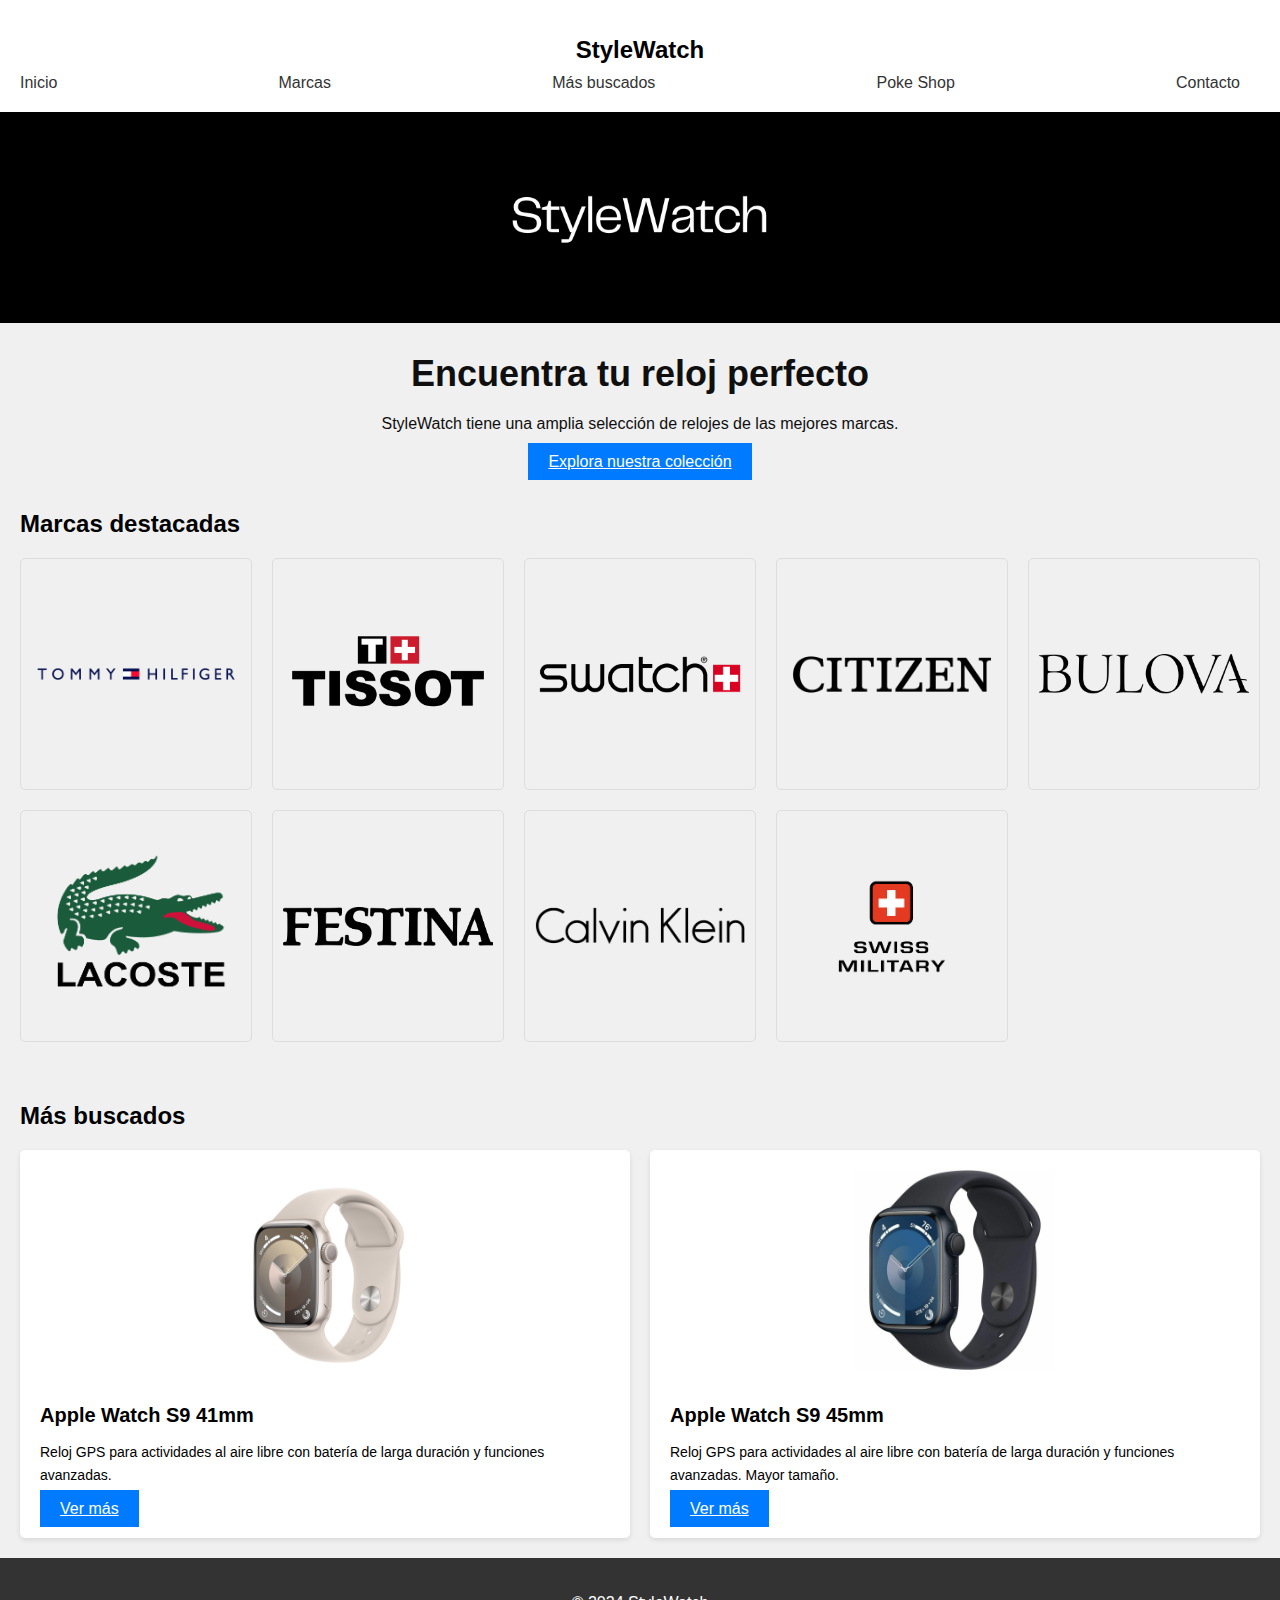
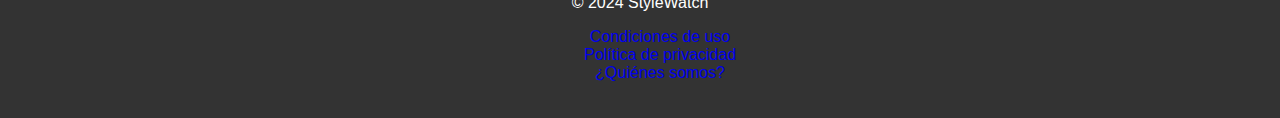
<file: index.html>
<!DOCTYPE html>
<html lang="es">

<head>
    <meta charset="UTF-8">
    <meta name="viewport" content="width=device-width, initial-scale=1.0">
    <link rel="icon" href="src/index/icono.png">
    <title>StyleWatch - Relojes con estilo</title>
    <link rel="stylesheet" href="../styles/index.css">
</head>

<body>
    <header>
        <h1>StyleWatch</h1>
        <nav>
            <ul>
                <li><a href="#">Inicio</a></li>
                <li><a href="#marcas">Marcas</a></li>
                <li><a href="#productos">Más buscados</a></li>
                <li><a href="../pages/PokemonShop.html">Poke Shop</a></li>
                <li><a href="../pages/Contacto.html">Contacto</a></li>
            </ul>
        </nav>
    </header>

    <main>
        <section>
            <img src="src/index/banner.jpg" class="banner" alt="Banner de StyleWatch">
            <div class="banner-text">
                <h2>Encuentra tu reloj perfecto</h2>
                <p>StyleWatch tiene una amplia selección de relojes de las mejores marcas.</p>
                <a href="../pages/Coleccion.html" class="btn">Explora nuestra colección</a>
            </div>
        </section>

        <section class="marcas" id="marcas">
            <h2>Marcas destacadas</h2>
            <div class="marcas-grid">
                <a href="#" class="marca">
                    <img src="src/index/tommyhilfiger.png" alt="Marca Tommy Hilfiger">
                </a>
                <a href="#" class="marca">
                    <img src="src/index/tissot.png" alt="Marca Tissot">
                </a>
                <a href="#" class="marca">
                    <img src="src/index/swatch.png" alt="Marca Swatch">
                </a>
                <a href="#" class="marca">
                    <img src="src/index/citizen.png" alt="Marca Citizen">
                </a>
                <a href="#" class="marca">
                    <img src="src/index/bulova.png" alt="Marca Bulova">
                </a>
                <a href="#" class="marca">
                    <img src="src/index/lacoste.png" alt="Marca Lacoste">
                </a>
                <a href="#" class="marca">
                    <img src="src/index/festina.png" alt="Marca Festina">
                </a>
                <a href="#" class="marca">
                    <img src="src/index/calvinklein.png" alt="Marca Calvin Klein">
                </a>
                <a href="#" class="marca">
                    <img src="src/index/swissmilitary.png" alt="Marca Swiss Military">
                </a>
            </div>
        </section>

        <section class="productos" id="productos">
            <h2>Más buscados</h2>
            <div class="productos-grid">
                <div class="producto">
                    <img src="../src/index/applewatch41mm.png" alt="Apple Watch 41mm">
                    <h3>Apple Watch S9 41mm</h3>
                    <p>Reloj GPS para actividades al aire libre con batería de larga duración y funciones avanzadas.</p>
                    <a href="../pages/AppleWatch41.html" class="btn">Ver más</a>
                </div>
                <div class="producto">
                    <img src="../src/index/applewatch45mm.jpg" alt="Apple Watch 45mm">
                    <h3>Apple Watch S9 45mm</h3>
                    <p>Reloj GPS para actividades al aire libre con batería de larga duración y funciones avanzadas.
                        Mayor tamaño.</p>
                    <a href="../pages/AppleWatch45.html" class="btn">Ver más</a>

                </div>
            </div>
        </section>
    </main>

    <footer>
        <p>&copy; 2024 StyleWatch</p>
        <ul>
            <li><a href="../pages/tyc.html" class="tyc">Condiciones de uso</a></li>
            <li><a href="../pages/PoliticaPrivacidad" class="tyc">Política de privacidad</a></li>
            <li><a href="../pages/QuienesSomos.html" class="tyc">¿Quiénes somos?</a></li>
        </ul>
    </footer>
</body>

</html>
</file>
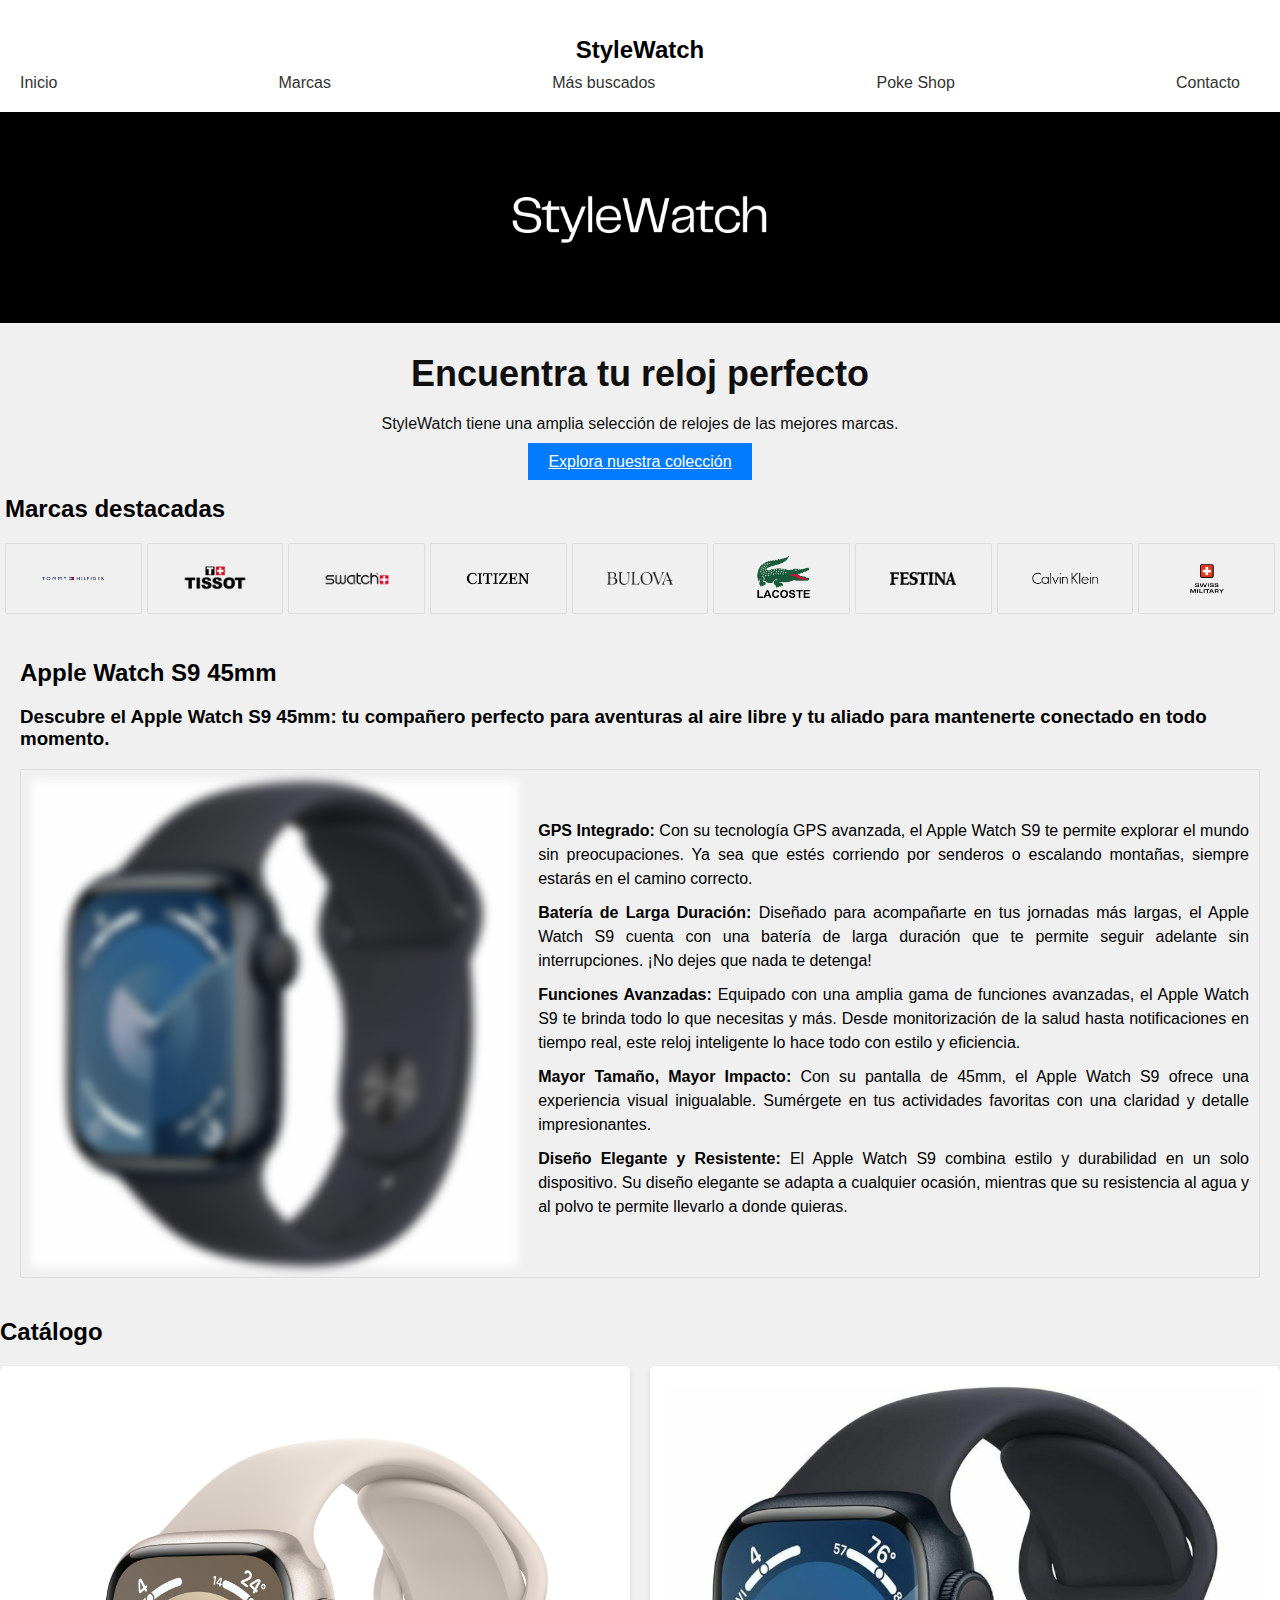
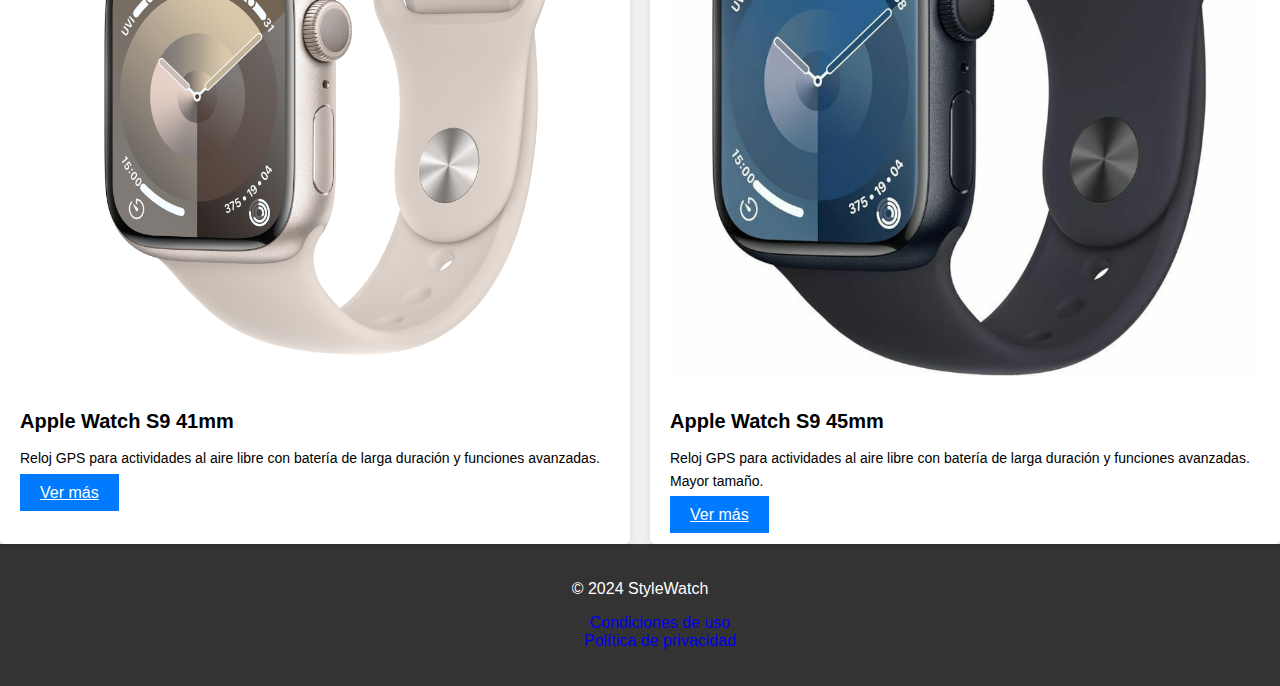
<file: pages/Apple Watch 45mm Apple Watch S9 45mm.html>
<!DOCTYPE html>
<html lang="es">
<head>
    <meta charset="UTF-8">
    <meta name="viewport" content="width=device-width, initial-scale=1.0">
    <link rel="icon" href="../src/index/icono.png">
    <title>Apple WatchS945mm - Colección</title>
    <link rel="stylesheet" href="../styles/index.css">
    <link rel="stylesheet" href="../styles/Products.css">
</head>
<body>
    <header>
        <h1>StyleWatch</h1>
        <nav>
            <ul>
                <li><a href="../index.html">Inicio</a></li>
                <li><a href="#marcas">Marcas</a></li>
                <li><a href="#masbuscados">Más buscados</a></li>
                <li><a href="PokemonShop.html">Poke Shop</a></li>
                <li><a href="Contacto.html">Contacto</a></li>
            </ul>
        </nav>
    </header>

    <main>
        <section>
            <img src="../src/index/banner.jpg" class="banner" alt="Banner de StyleWatch">
            <div class="banner-text">
                <h2>Encuentra tu reloj perfecto</h2>
                <p>StyleWatch tiene una amplia selección de relojes de las mejores marcas.</p>
                <a href="Coleccion.html" class="btn">Explora nuestra colección</a>
            </div>
        </section>

        <section class="marcas" id="marcas">
            <h2>Marcas destacadas</h2>
            <div class="marcas-grid">
                <a href="#" class="marca">
                    <img src="../src/index/tommyhilfiger.png" alt="Marca Tommy Hilfiger">
                </a>
                <a href="#" class="marca">
                    <img src="../src/index/tissot.png" alt="Marca Tissot">
                </a>
                <a href="#" class="marca">
                    <img src="../src/index/swatch.png" alt="Marca Swatch">
                </a>
                <a href="#" class="marca">
                    <img src="../src/index/citizen.png" alt="Marca Citizen">
                </a>
                <a href="#" class="marca">
                    <img src="../src/index/bulova.png" alt="Marca Bulova">
                </a>
                <a href="#" class="marca">
                    <img src="../src/index/lacoste.png" alt="Marca Lacoste">
                </a>
                <a href="#" class="marca">
                    <img src="../src/index/festina.png" alt="Marca Festina">
                </a>
                <a href="#" class="marca">
                    <img src="../src/index/calvinklein.png" alt="Marca Calvin Klein">
                </a>
                <a href="#" class="marca">
                    <img src="../src/index/swissmilitary.png" alt="Marca Swiss Military">
                </a>
            </div>
        </section>

        <section>
            <section class="productos">
            <h2>Apple Watch S9 45mm</h2>
            <h3>Descubre el Apple Watch S9 45mm: tu compañero perfecto para aventuras al aire libre y tu aliado para mantenerte conectado en todo momento.</h3>
            <div class="caracteristicas">
                <img src="../src/index/applewatch45mm.jpg" alt="Apple Watch 45mm">
                <ul>
                    <li><strong>GPS Integrado:</strong> Con su tecnología GPS avanzada, el Apple Watch S9 te permite explorar el mundo sin preocupaciones. Ya sea que estés corriendo por senderos o escalando montañas, siempre estarás en el camino correcto.</li>
                    <li><strong>Batería de Larga Duración:</strong> Diseñado para acompañarte en tus jornadas más largas, el Apple Watch S9 cuenta con una batería de larga duración que te permite seguir adelante sin interrupciones. ¡No dejes que nada te detenga!</li>
                    <li><strong>Funciones Avanzadas:</strong> Equipado con una amplia gama de funciones avanzadas, el Apple Watch S9 te brinda todo lo que necesitas y más. Desde monitorización de la salud hasta notificaciones en tiempo real, este reloj inteligente lo hace todo con estilo y eficiencia.</li>
                    <li><strong>Mayor Tamaño, Mayor Impacto:</strong> Con su pantalla de 45mm, el Apple Watch S9 ofrece una experiencia visual inigualable. Sumérgete en tus actividades favoritas con una claridad y detalle impresionantes.</li>
                    <li><strong>Diseño Elegante y Resistente:</strong> El Apple Watch S9 combina estilo y durabilidad en un solo dispositivo. Su diseño elegante se adapta a cualquier ocasión, mientras que su resistencia al agua y al polvo te permite llevarlo a donde quieras.</li>
                </ul>
                </div>
            </section>

         <section>   
            <h2>Catálogo</h2>
            <div class="productos-grid">
                <div class="producto">
                    <img src="../src/index/applewatch41mm.png" alt="Apple Watch 41mm">
                    <h3>Apple Watch S9 41mm</h3>
                    <p>Reloj GPS para actividades al aire libre con batería de larga duración y funciones avanzadas.</p>
                    <a href="Apple Watch S9 41mm.html" class="btn">Ver más</a>
                </div>

                <div class="producto">
                    <img src="../src/index/applewatch45mm.jpg" alt="Apple Watch 45mm">
                    <h3>Apple Watch S9 45mm</h3>
                    <p>Reloj GPS para actividades al aire libre con batería de larga duración y funciones avanzadas. Mayor tamaño.</p>
                    <a href="Apple Watch 45mm Apple Watch S9 45mm.html" class="btn">Ver más</a>
                </div>
            </div>
        </section>
    </main>

    <footer>
        <p>&copy; 2024 StyleWatch</p>
        <ul>
            <li><a href="tyc.html" alt="términos y condiciones" class="tyc">Condiciones de uso</a></li>
            <li><a href="Politica de privacidad.html" alt="políticas de privacidad" class="tyc">Política de privacidad</a></li>
        </ul>
</file>
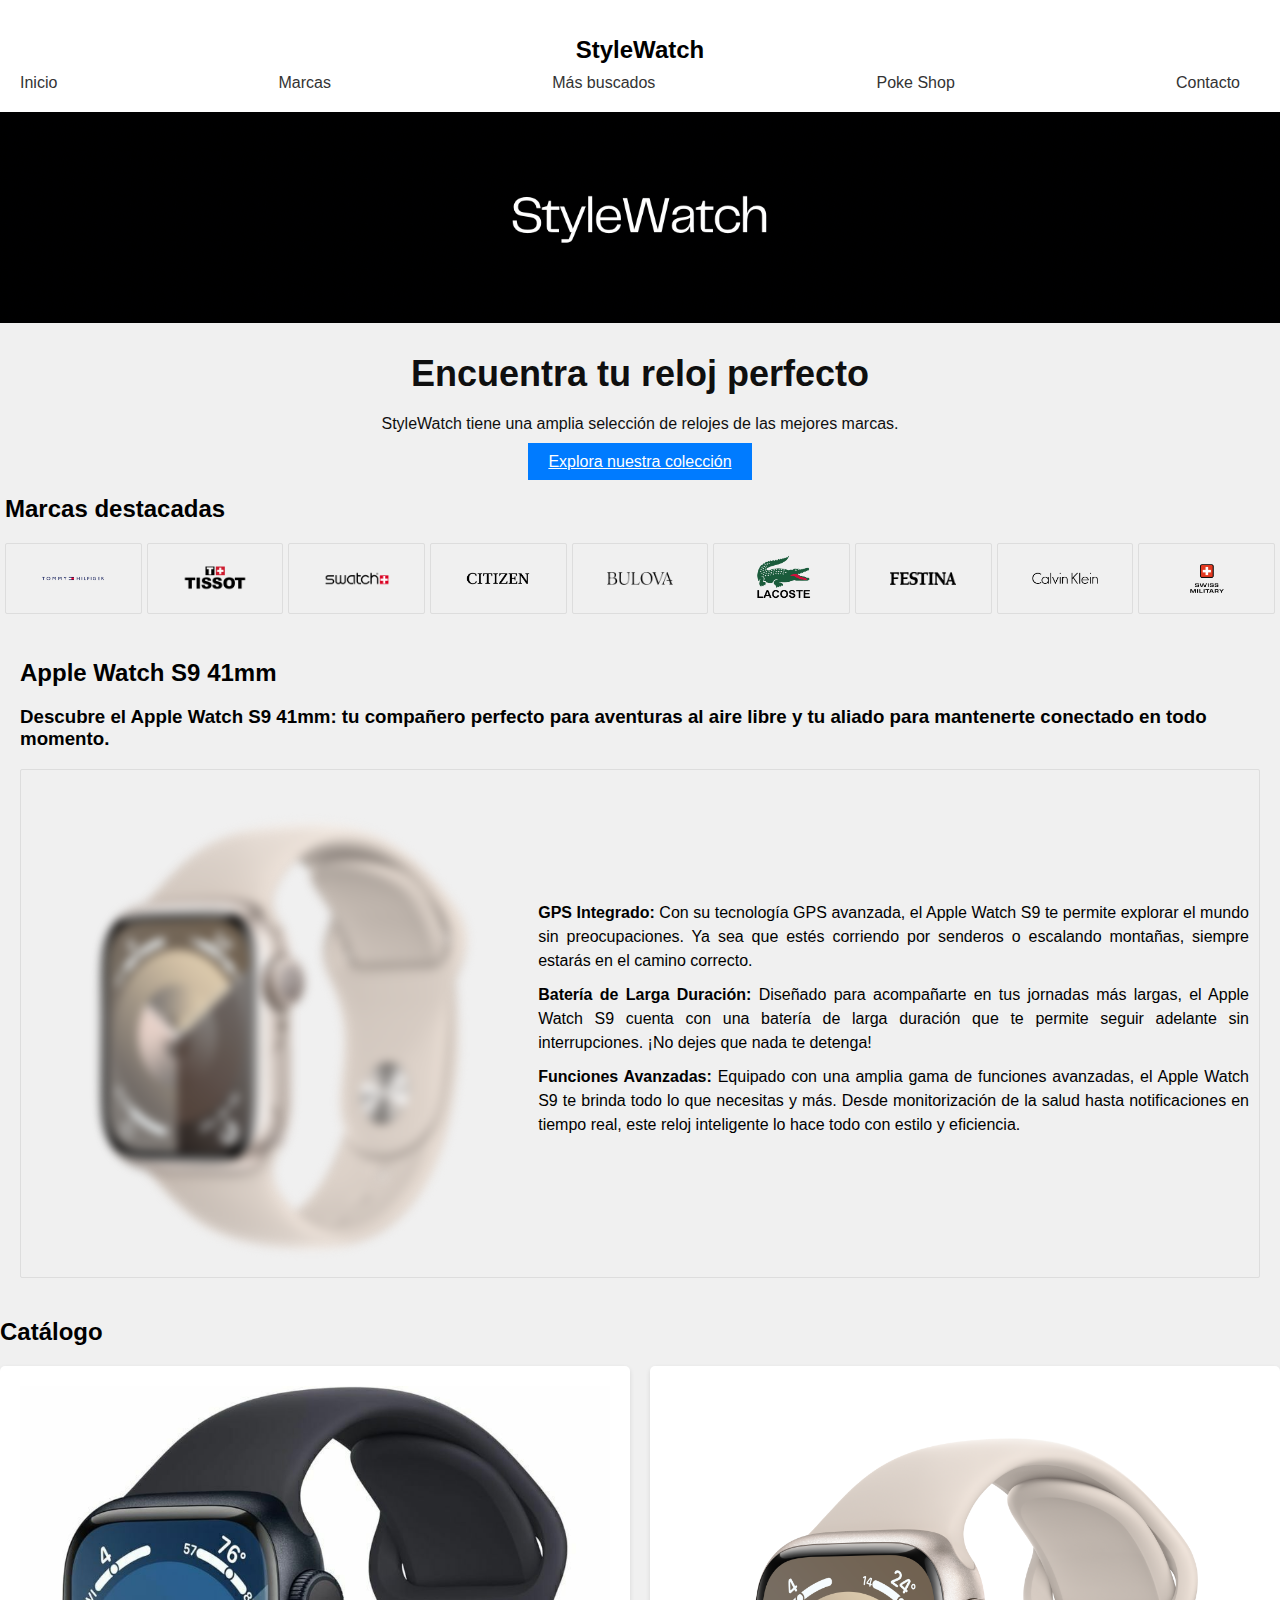
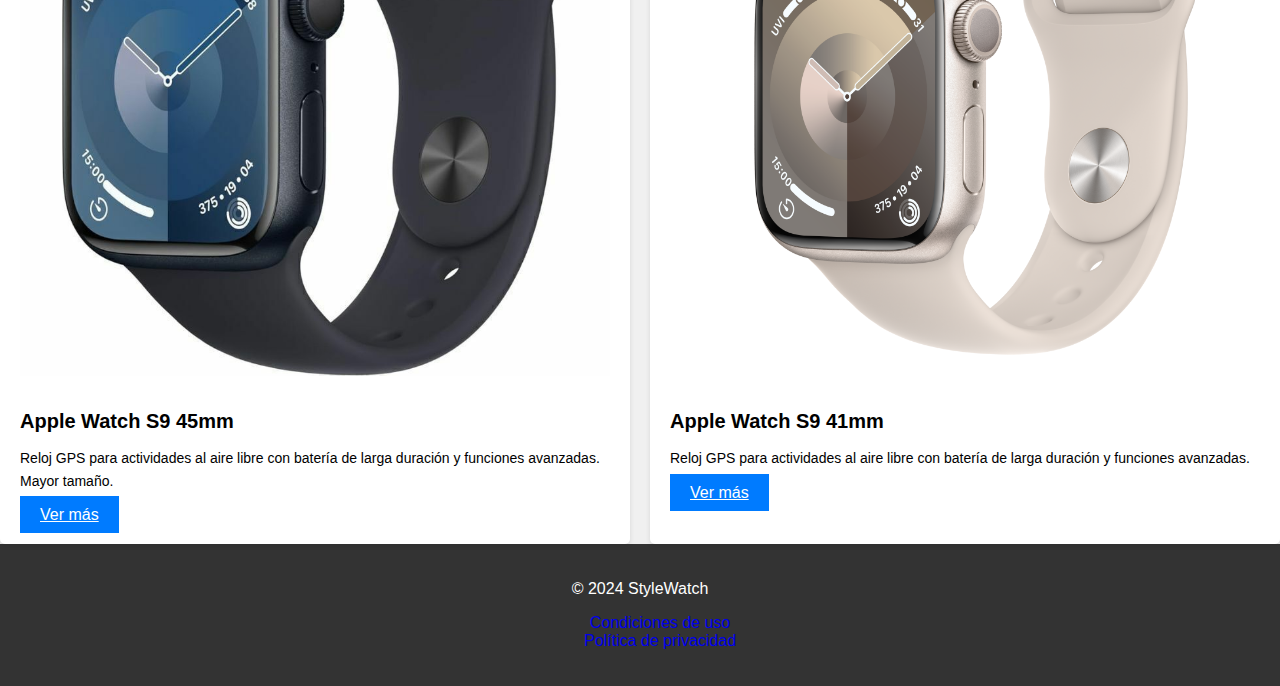
<file: pages/Apple Watch S9 41mm.html>
<!DOCTYPE html>
<html lang="es">
<head>
    <meta charset="UTF-8">
    <meta name="viewport" content="width=device-width, initial-scale=1.0">
    <link rel="icon" href="../src/index/icono.png">
    <title>AppleWatchS941mm - Colección</title>
    <link rel="stylesheet" href="../styles/index.css">
    <link rel="stylesheet" href="../styles/Products.css">
</head>
<body>
    <header>
        <h1>StyleWatch</h1>
        <nav>
            <ul>
                <li><a href="../index.html">Inicio</a></li>
                <li><a href="#marcas">Marcas</a></li>
                <li><a href="#masbuscados">Más buscados</a></li>
                <li><a href="PokemonShop.html">Poke Shop</a></li>
                <li><a href="Contacto.html">Contacto</a></li>
            </ul>
        </nav>
    </header>

    <main>
        <section>
            <img src="../src/index/banner.jpg" class="banner" alt="Banner de StyleWatch">
            <div class="banner-text">
                <h2>Encuentra tu reloj perfecto</h2>
                <p>StyleWatch tiene una amplia selección de relojes de las mejores marcas.</p>
                <a href="Coleccion.html" class="btn">Explora nuestra colección</a>
            </div>
        </section>
        <section class="marcas" id="marcas">
            <h2>Marcas destacadas</h2>
            <div class="marcas-grid">
                <a href="#" class="marca">
                    <img src="../src/index/tommyhilfiger.png" alt="Marca Tommy Hilfiger">
                </a>
                <a href="#" class="marca">
                    <img src="../src/index/tissot.png" alt="Marca Tissot">
                </a>
                <a href="#" class="marca">
                    <img src="../src/index/swatch.png" alt="Marca Swatch">
                </a>
                <a href="#" class="marca">
                    <img src="../src/index/citizen.png" alt="Marca Citizen">
                </a>
                <a href="#" class="marca">
                    <img src="../src/index/bulova.png" alt="Marca Bulova">
                </a>
                <a href="#" class="marca">
                    <img src="../src/index/lacoste.png" alt="Marca Lacoste">
                </a>
                <a href="#" class="marca">
                    <img src="../src/index/festina.png" alt="Marca Festina">
                </a>
                <a href="#" class="marca">
                    <img src="../src/index/calvinklein.png" alt="Marca Calvin Klein">
                </a>
                <a href="#" class="marca">
                    <img src="../src/index/swissmilitary.png" alt="Marca Swiss Military">
                </a>
            </div>
        </section>

        <section>
            <section class="productos">
                <h2>Apple Watch S9 41mm</h2>
                <h3>Descubre el Apple Watch S9 41mm: tu compañero perfecto para aventuras al aire libre y tu aliado para mantenerte conectado en todo momento.</h3>
                <div class="caracteristicas">
                    <img src="../src/index/applewatch41mm.png" alt="Apple Watch 41mm">
                    <ul>
                        <li><strong>GPS Integrado:</strong> Con su tecnología GPS avanzada, el Apple Watch S9 te permite explorar el mundo sin preocupaciones. Ya sea que estés corriendo por senderos o escalando montañas, siempre estarás en el camino correcto.</li>
                        <li><strong>Batería de Larga Duración:</strong> Diseñado para acompañarte en tus jornadas más largas, el Apple Watch S9 cuenta con una batería de larga duración que te permite seguir adelante sin interrupciones. ¡No dejes que nada te detenga!</li>
                        <li><strong>Funciones Avanzadas:</strong> Equipado con una amplia gama de funciones avanzadas, el Apple Watch S9 te brinda todo lo que necesitas y más. Desde monitorización de la salud hasta notificaciones en tiempo real, este reloj inteligente lo hace todo con estilo y eficiencia.</li>
                    </ul>
                    </ul>
                    </div>
            </section>

         <section>   
            <h2>Catálogo</h2>
            <div class="productos-grid">

                <div class="producto">
                    <img src="../src/index/applewatch45mm.jpg" alt="Apple Watch 45mm">
                    <h3>Apple Watch S9 45mm</h3>
                    <p>Reloj GPS para actividades al aire libre con batería de larga duración y funciones avanzadas. Mayor tamaño.</p>
                    <a href="Apple Watch 45mm Apple Watch S9 45mm.html" class="btn">Ver más</a>
                </div>

                <div class="producto">
                    <img src="../src/index/applewatch41mm.png" alt="Apple Watch 41mm">
                    <h3>Apple Watch S9 41mm</h3>
                    <p>Reloj GPS para actividades al aire libre con batería de larga duración y funciones avanzadas.</p>
                    <a href="Apple Watch S9 41mm.html" class="btn">Ver más</a>
                </div>

                
                
            </div>
        </section>
    </main>

    <footer>
        <p>&copy; 2024 StyleWatch</p>
        <ul>
            <li><a href="tyc.html" alt="términos y condiciones" class="tyc">Condiciones de uso</a></li>
            <li><a href="Politica de privacidad.html" alt="políticas de privacidad" class="tyc">Política de privacidad</a></li>
        </ul>
</file>
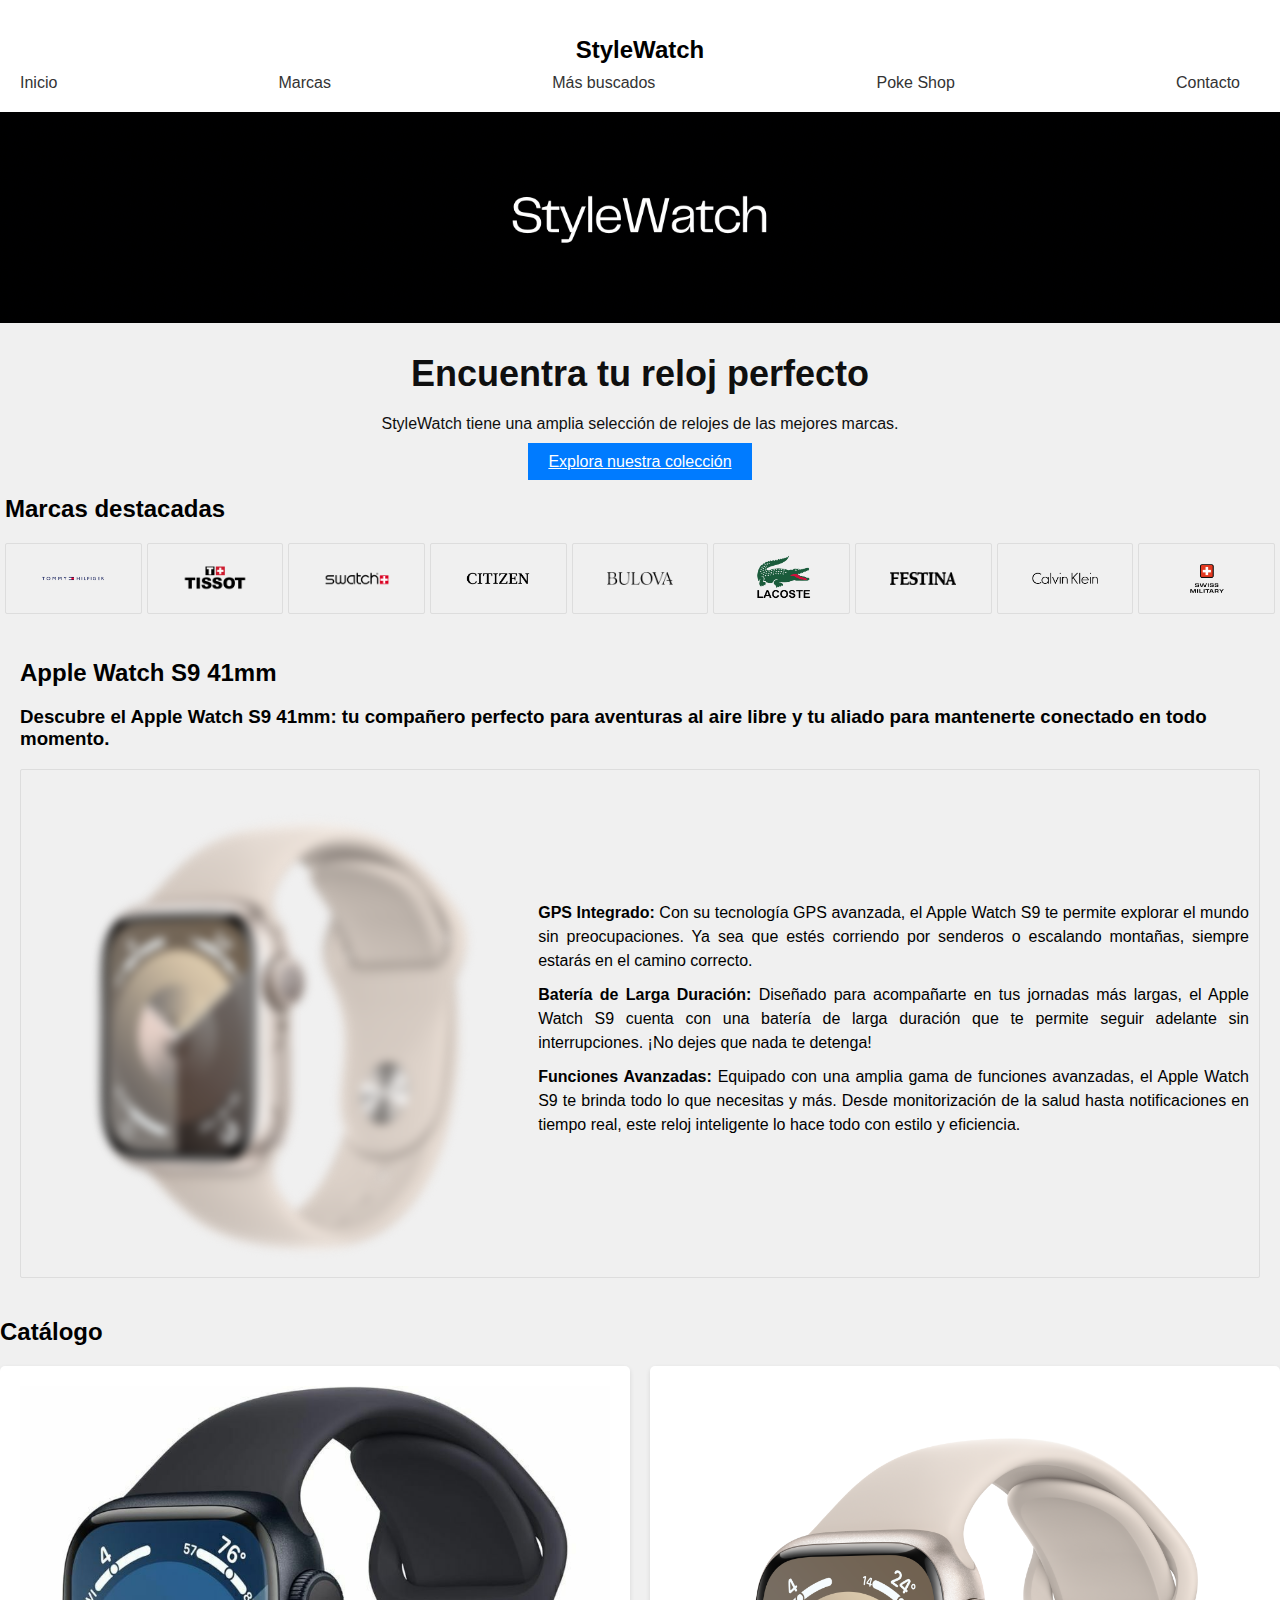
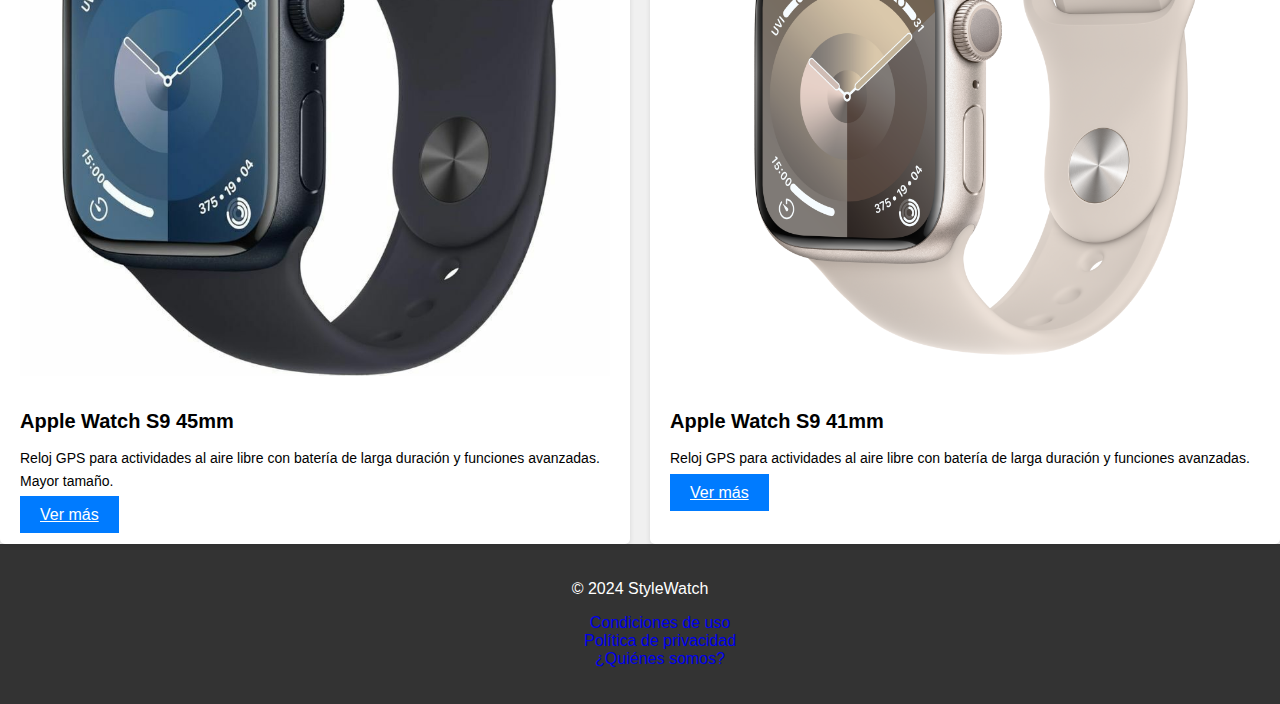
<file: pages/AppleWatch41.html>
<!DOCTYPE html>
<html lang="es">
<head>
    <meta charset="UTF-8">
    <meta name="viewport" content="width=device-width, initial-scale=1.0">
    <link rel="icon" href="../src/index/icono.png">
    <title>AppleWatchS941mm - Colección</title>
    <link rel="stylesheet" href="../styles/index.css">
    <link rel="stylesheet" href="../styles/Products.css">
</head>
<body>
    <header>
        <h1>StyleWatch</h1>
        <nav>
            <ul>
                <li><a href="../index.html">Inicio</a></li>
                <li><a href="../index.html#Marcas">Marcas</a></li>
                <li><a href="../index.html#productos">Más buscados</a></li>
                <li><a href="PokemonShop.html">Poke Shop</a></li>
                <li><a href="contacto.html">Contacto</a></li>
            </ul>
        </nav>
    </header>

    <main>
        <section>
            <img src="../src/index/banner.jpg" class="banner" alt="Banner de StyleWatch">
            <div class="banner-text">
                <h2>Encuentra tu reloj perfecto</h2>
                <p>StyleWatch tiene una amplia selección de relojes de las mejores marcas.</p>
                <a href="Coleccion.html" class="btn">Explora nuestra colección</a>
            </div>
        </section>
        <section class="marcas" id="marcas">
            <h2>Marcas destacadas</h2>
            <div class="marcas-grid">
                <a href="#" class="marca">
                    <img src="../src/index/tommyhilfiger.png" alt="Marca Tommy Hilfiger">
                </a>
                <a href="#" class="marca">
                    <img src="../src/index/tissot.png" alt="Marca Tissot">
                </a>
                <a href="#" class="marca">
                    <img src="../src/index/swatch.png" alt="Marca Swatch">
                </a>
                <a href="#" class="marca">
                    <img src="../src/index/citizen.png" alt="Marca Citizen">
                </a>
                <a href="#" class="marca">
                    <img src="../src/index/bulova.png" alt="Marca Bulova">
                </a>
                <a href="#" class="marca">
                    <img src="../src/index/lacoste.png" alt="Marca Lacoste">
                </a>
                <a href="#" class="marca">
                    <img src="../src/index/festina.png" alt="Marca Festina">
                </a>
                <a href="#" class="marca">
                    <img src="../src/index/calvinklein.png" alt="Marca Calvin Klein">
                </a>
                <a href="#" class="marca">
                    <img src="../src/index/swissmilitary.png" alt="Marca Swiss Military">
                </a>
            </div>
        </section>
             <section class="productos">
                <h2>Apple Watch S9 41mm</h2>
                <h3>Descubre el Apple Watch S9 41mm: tu compañero perfecto para aventuras al aire libre y tu aliado para mantenerte conectado en todo momento.</h3>
                <div class="caracteristicas">
                    <img src="../src/index/applewatch41mm.png" alt="Apple Watch 41mm">
                    <ul>
                        <li><strong>GPS Integrado:</strong> Con su tecnología GPS avanzada, el Apple Watch S9 te permite explorar el mundo sin preocupaciones. Ya sea que estés corriendo por senderos o escalando montañas, siempre estarás en el camino correcto.</li>
                        <li><strong>Batería de Larga Duración:</strong> Diseñado para acompañarte en tus jornadas más largas, el Apple Watch S9 cuenta con una batería de larga duración que te permite seguir adelante sin interrupciones. ¡No dejes que nada te detenga!</li>
                        <li><strong>Funciones Avanzadas:</strong> Equipado con una amplia gama de funciones avanzadas, el Apple Watch S9 te brinda todo lo que necesitas y más. Desde monitorización de la salud hasta notificaciones en tiempo real, este reloj inteligente lo hace todo con estilo y eficiencia.</li>
                    </ul>
                    </div>
            </section>
         <section>   
            <h2>Catálogo</h2>
            <div class="productos-grid">
                <div class="producto">
                    <img src="../src/index/applewatch45mm.jpg" alt="Apple Watch 45mm">
                    <h3>Apple Watch S9 45mm</h3>
                    <p>Reloj GPS para actividades al aire libre con batería de larga duración y funciones avanzadas. Mayor tamaño.</p>
                    <a href="AppleWatch45.html" class="btn">Ver más</a>
                </div>
                <div class="producto">
                    <img src="../src/index/applewatch41mm.png" alt="Apple Watch 41mm">
                    <h3>Apple Watch S9 41mm</h3>
                    <p>Reloj GPS para actividades al aire libre con batería de larga duración y funciones avanzadas.</p>
                    <a href="AppleWatch41.html" class="btn">Ver más</a>
                </div> 
            </div>
        </section>
    </main>
     
    <footer>
        <p>&copy; 2024 StyleWatch</p>
        <ul>
            <li><a href="tyc.html" class="tyc">Condiciones de uso</a></li>
            <li><a href="PoliticaPrivacidad.html" class="tyc">Política de privacidad</a></li>
            <li><a href="QuienesSomos.html" class="tyc">¿Quiénes somos?</a></li>
        </ul>
    </footer>
</body>
</html>
</file>
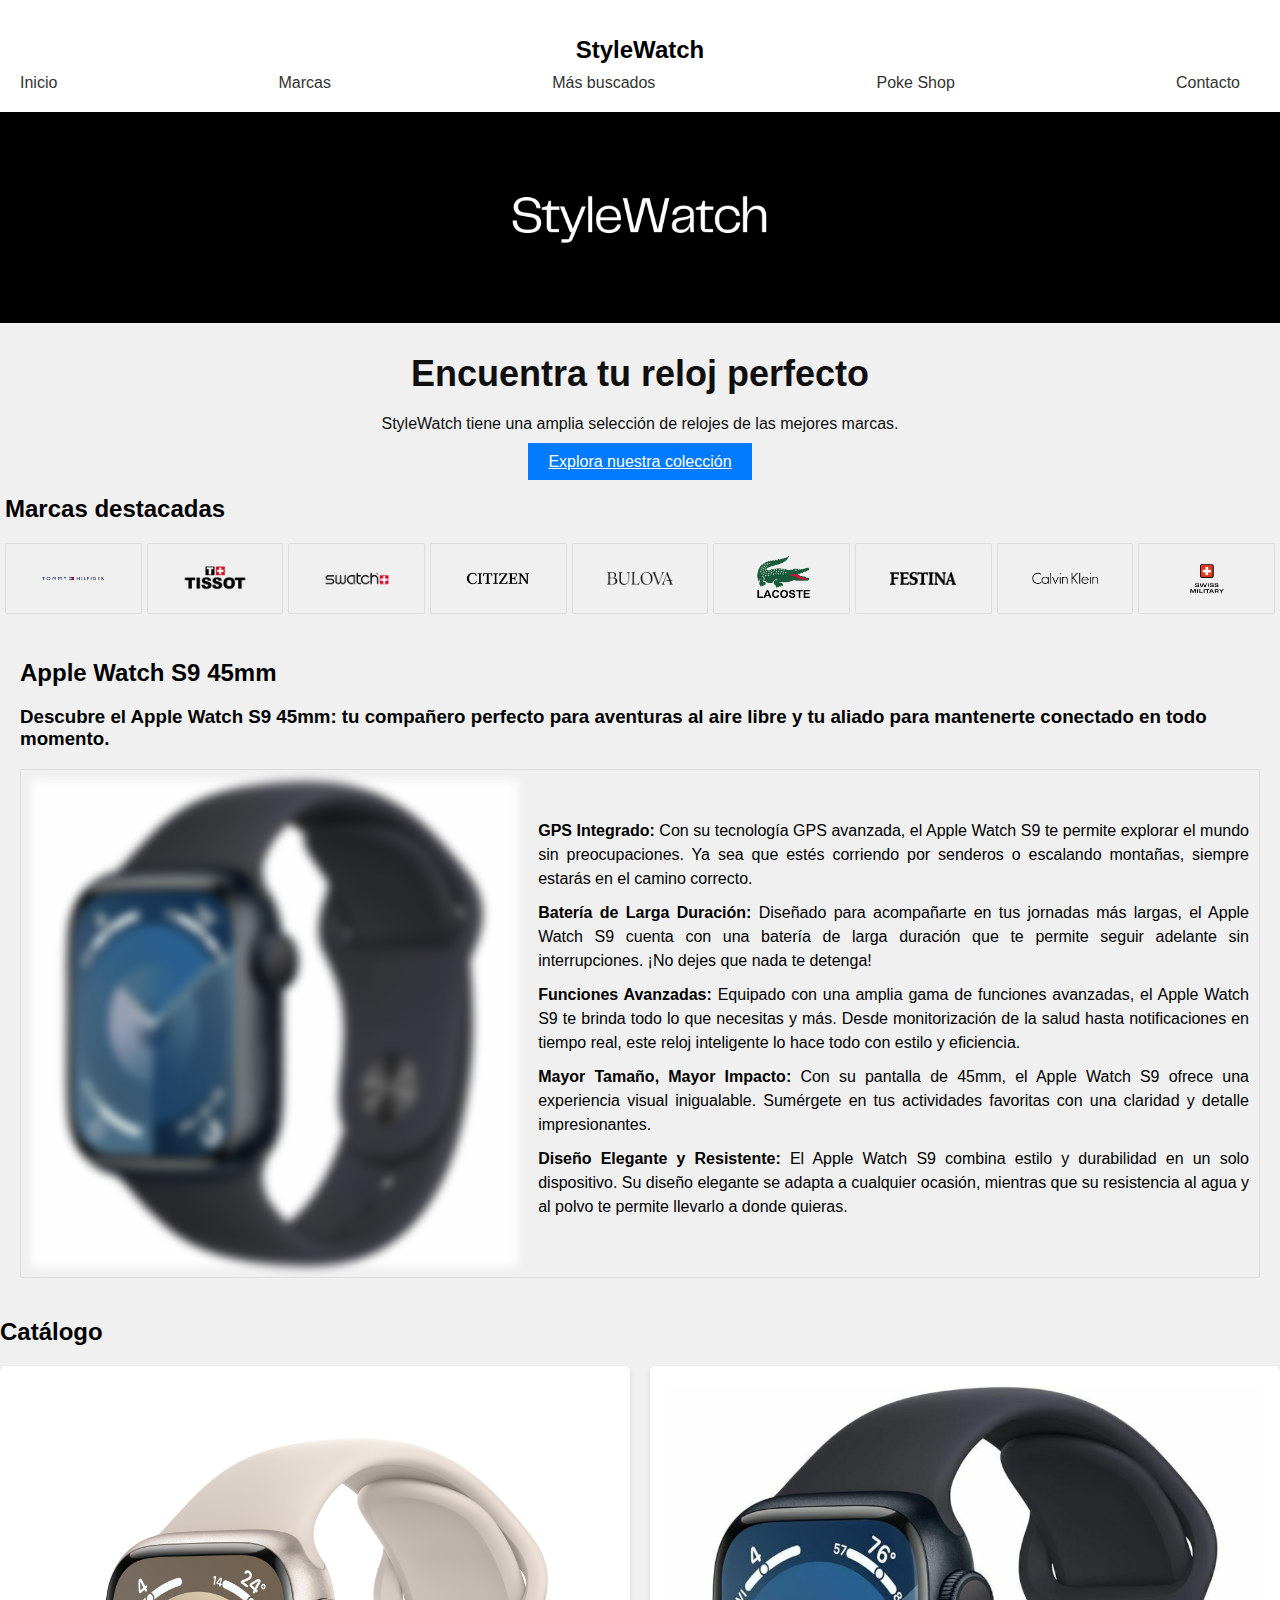
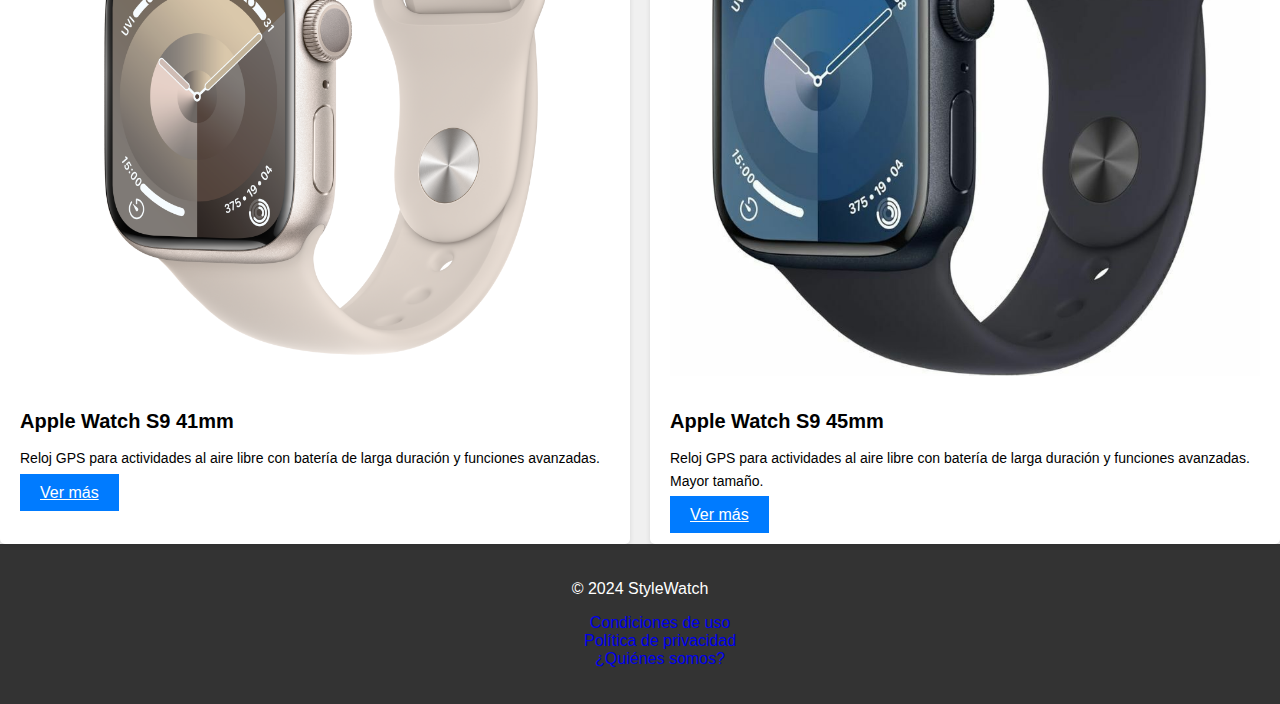
<file: pages/AppleWatch45.html>
<!DOCTYPE html>
<html lang="es">
<head>
    <meta charset="UTF-8">
    <meta name="viewport" content="width=device-width, initial-scale=1.0">
    <link rel="icon" href="../src/index/icono.png">
    <title>Apple WatchS945mm - Colección</title>
    <link rel="stylesheet" href="../styles/index.css">
    <link rel="stylesheet" href="../styles/Products.css">
</head>
<body>
    <header>
        <h1>StyleWatch</h1>
        <nav>
            <ul>
                <li><a href="../index.html">Inicio</a></li>
                <li><a href="../index.html#Marcas">Marcas</a></li>
                <li><a href="../index.html#productos">Más buscados</a></li>
                <li><a href="PokemonShop.html">Poke Shop</a></li>
                <li><a href="contacto.html">Contacto</a></li>
            </ul>
        </nav>
    </header>

    <main>
        <section>
            <img src="../src/index/banner.jpg" class="banner" alt="Banner de StyleWatch">
            <div class="banner-text">
                <h2>Encuentra tu reloj perfecto</h2>
                <p>StyleWatch tiene una amplia selección de relojes de las mejores marcas.</p>
                <a href="Coleccion.html" class="btn">Explora nuestra colección</a>
            </div>
        </section>

        <section class="marcas" id="marcas">
            <h2>Marcas destacadas</h2>
            <div class="marcas-grid">
                <a href="#" class="marca">
                    <img src="../src/index/tommyhilfiger.png" alt="Marca Tommy Hilfiger">
                </a>
                <a href="#" class="marca">
                    <img src="../src/index/tissot.png" alt="Marca Tissot">
                </a>
                <a href="#" class="marca">
                    <img src="../src/index/swatch.png" alt="Marca Swatch">
                </a>
                <a href="#" class="marca">
                    <img src="../src/index/citizen.png" alt="Marca Citizen">
                </a>
                <a href="#" class="marca">
                    <img src="../src/index/bulova.png" alt="Marca Bulova">
                </a>
                <a href="#" class="marca">
                    <img src="../src/index/lacoste.png" alt="Marca Lacoste">
                </a>
                <a href="#" class="marca">
                    <img src="../src/index/festina.png" alt="Marca Festina">
                </a>
                <a href="#" class="marca">
                    <img src="../src/index/calvinklein.png" alt="Marca Calvin Klein">
                </a>
                <a href="#" class="marca">
                    <img src="../src/index/swissmilitary.png" alt="Marca Swiss Military">
                </a>
            </div>
        </section>
            <section class="productos">
            <h2>Apple Watch S9 45mm</h2>
            <h3>Descubre el Apple Watch S9 45mm: tu compañero perfecto para aventuras al aire libre y tu aliado para mantenerte conectado en todo momento.</h3>
            <div class="caracteristicas">
                <img src="../src/index/applewatch45mm.jpg" alt="Apple Watch 45mm">
                <ul>
                    <li><strong>GPS Integrado:</strong> Con su tecnología GPS avanzada, el Apple Watch S9 te permite explorar el mundo sin preocupaciones. Ya sea que estés corriendo por senderos o escalando montañas, siempre estarás en el camino correcto.</li>
                    <li><strong>Batería de Larga Duración:</strong> Diseñado para acompañarte en tus jornadas más largas, el Apple Watch S9 cuenta con una batería de larga duración que te permite seguir adelante sin interrupciones. ¡No dejes que nada te detenga!</li>
                    <li><strong>Funciones Avanzadas:</strong> Equipado con una amplia gama de funciones avanzadas, el Apple Watch S9 te brinda todo lo que necesitas y más. Desde monitorización de la salud hasta notificaciones en tiempo real, este reloj inteligente lo hace todo con estilo y eficiencia.</li>
                    <li><strong>Mayor Tamaño, Mayor Impacto:</strong> Con su pantalla de 45mm, el Apple Watch S9 ofrece una experiencia visual inigualable. Sumérgete en tus actividades favoritas con una claridad y detalle impresionantes.</li>
                    <li><strong>Diseño Elegante y Resistente:</strong> El Apple Watch S9 combina estilo y durabilidad en un solo dispositivo. Su diseño elegante se adapta a cualquier ocasión, mientras que su resistencia al agua y al polvo te permite llevarlo a donde quieras.</li>
                </ul>
            </div>
            </section>

         <section>   
            <h2>Catálogo</h2>
            <div class="productos-grid">
                <div class="producto">
                    <img src="../src/index/applewatch41mm.png" alt="Apple Watch 41mm">
                    <h3>Apple Watch S9 41mm</h3>
                    <p>Reloj GPS para actividades al aire libre con batería de larga duración y funciones avanzadas.</p>
                    <a href="AppleWatch41.html" class="btn">Ver más</a>
                </div>

                <div class="producto">
                    <img src="../src/index/applewatch45mm.jpg" alt="Apple Watch 45mm">
                    <h3>Apple Watch S9 45mm</h3>
                    <p>Reloj GPS para actividades al aire libre con batería de larga duración y funciones avanzadas. Mayor tamaño.</p>
                    <a href="AppleWatch45.html" class="btn">Ver más</a>
                </div>
            </div>
        </section>
    </main>

    <footer>
        <p>&copy; 2024 StyleWatch</p>
        <ul>
            <li><a href="tyc.html" class="tyc">Condiciones de uso</a></li>
            <li><a href="PoliticaPrivacidad.html" class="tyc">Política de privacidad</a></li>
            <li><a href="QuienesSomos.html" class="tyc">¿Quiénes somos?</a></li>
        </ul>
    </footer>
</body>
</html>
</file>
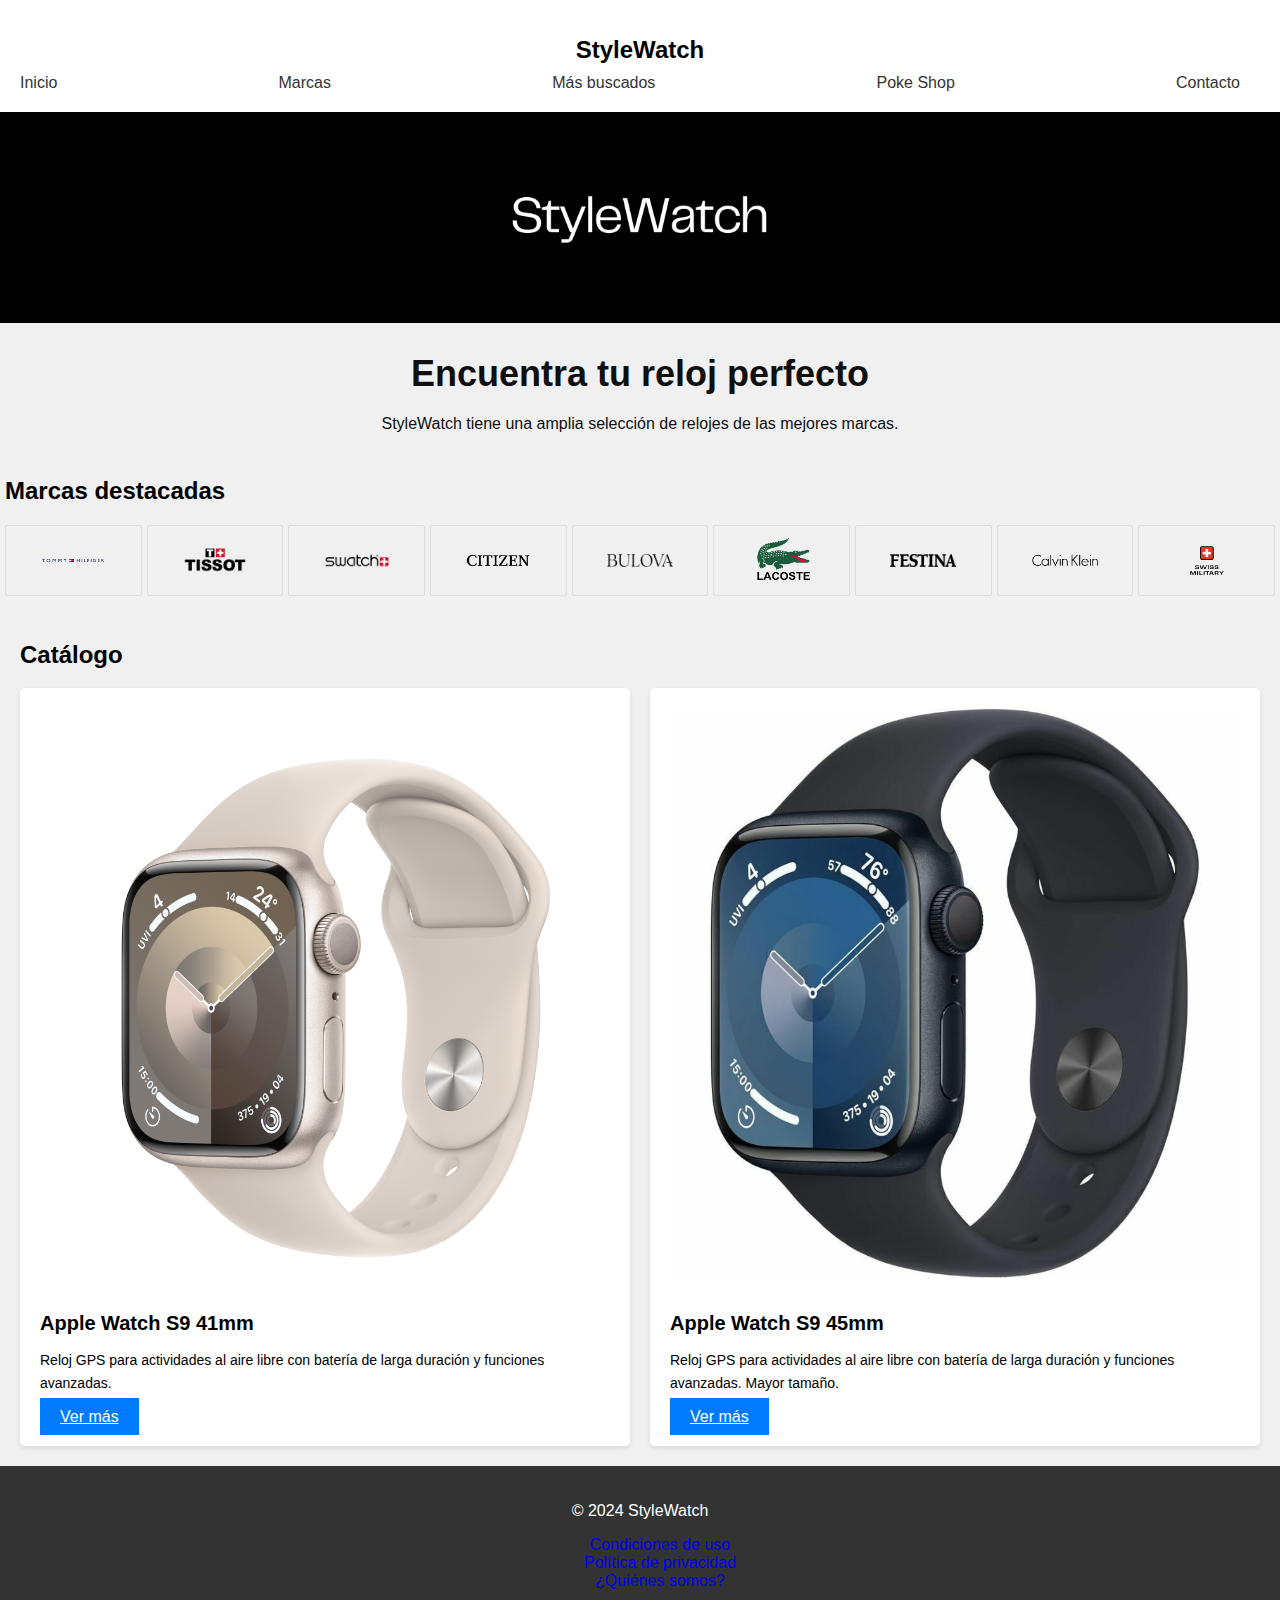
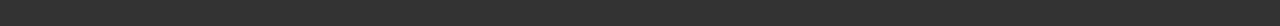
<file: pages/Coleccion.html>
<!DOCTYPE html>
<html lang="es">
<head>
    <meta charset="UTF-8">
    <meta name="viewport" content="width=device-width, initial-scale=1.0">
    <link rel="icon" href="../src/index/icono.png">
    <title>Colección - StyleWatch</title>
    <link rel="stylesheet" href="../styles/index.css">
    <link rel="stylesheet" href="../styles/Products.css">
</head>
<body>
    <header>
        <h1>StyleWatch</h1>
        <nav>
            <ul>
                <li><a href="../index.html">Inicio</a></li>
                <li><a href="../index.html#Marcas">Marcas</a></li>
                <li><a href="../index.html#productos">Más buscados</a></li>
                <li><a href="PokemonShop.html">Poke Shop</a></li>
                <li><a href="contacto.html">Contacto</a></li>
            </ul>
        </nav>
    </header>

    <main>
        <section>
            <img src="../src/index/banner.jpg" class="banner" alt="Banner de StyleWatch">
            <div class="banner-text">
                <h2>Encuentra tu reloj perfecto</h2>
                <p>StyleWatch tiene una amplia selección de relojes de las mejores marcas.</p>
           </div>
        </section>

        <section class="marcas" id="marcas">
            <h2>Marcas destacadas</h2>
            <div class="marcas-grid">
                <a href="#" class="marca">
                    <img src="../src/index/tommyhilfiger.png" alt="Marca Tommy Hilfiger">
                </a>
                <a href="#" class="marca">
                    <img src="../src/index/tissot.png" alt="Marca Tissot">
                </a>
                <a href="#" class="marca">
                    <img src="../src/index/swatch.png" alt="Marca Swatch">
                </a>
                <a href="#" class="marca">
                    <img src="../src/index/citizen.png" alt="Marca Citizen">
                </a>
                <a href="#" class="marca">
                    <img src="../src/index/bulova.png" alt="Marca Bulova">
                </a>
                <a href="#" class="marca">
                    <img src="../src/index/lacoste.png" alt="Marca Lacoste">
                </a>
                <a href="#" class="marca">
                    <img src="../src/index/festina.png" alt="Marca Festina">
                </a>
                <a href="#" class="marca">
                    <img src="../src/index/calvinklein.png" alt="Marca Calvin Klein">
                </a>
                <a href="#" class="marca">
                    <img src="../src/index/swissmilitary.png" alt="Marca Swiss Military">
                </a>
            </div>
        </section>

        <section class="productos">
            <h2>Catálogo</h2>
            <div class="productos-grid">
                <div class="producto">
                    <img src="../src/index/applewatch41mm.png" alt="Apple Watch 41mm">
                    <h3>Apple Watch S9 41mm</h3>
                    <p>Reloj GPS para actividades al aire libre con batería de larga duración y funciones avanzadas.</p>
                    <a href="AppleWatch41.html" class="btn">Ver más</a>
                </div>
                <div class="producto">
                    <img src="../src/index/applewatch45mm.jpg" alt="Apple Watch 45mm">
                    <h3>Apple Watch S9 45mm</h3>
                    <p>Reloj GPS para actividades al aire libre con batería de larga duración y funciones avanzadas. Mayor tamaño.</p>
                    <a href="AppleWatch45.html" class="btn">Ver más</a>
                </div>
            </div>
        </section>
    </main>
    <footer>
        <p>&copy; 2024 StyleWatch</p>
        <ul>
            <li><a href="tyc.html" class="tyc">Condiciones de uso</a></li>
            <li><a href="PoliticaPrivacidad.html" class="tyc">Política de privacidad</a></li>
            <li><a href="QuienesSomos.html" class="tyc">¿Quiénes somos?</a></li>
        </ul>
    </footer>
    </body>
    </html>
</file>
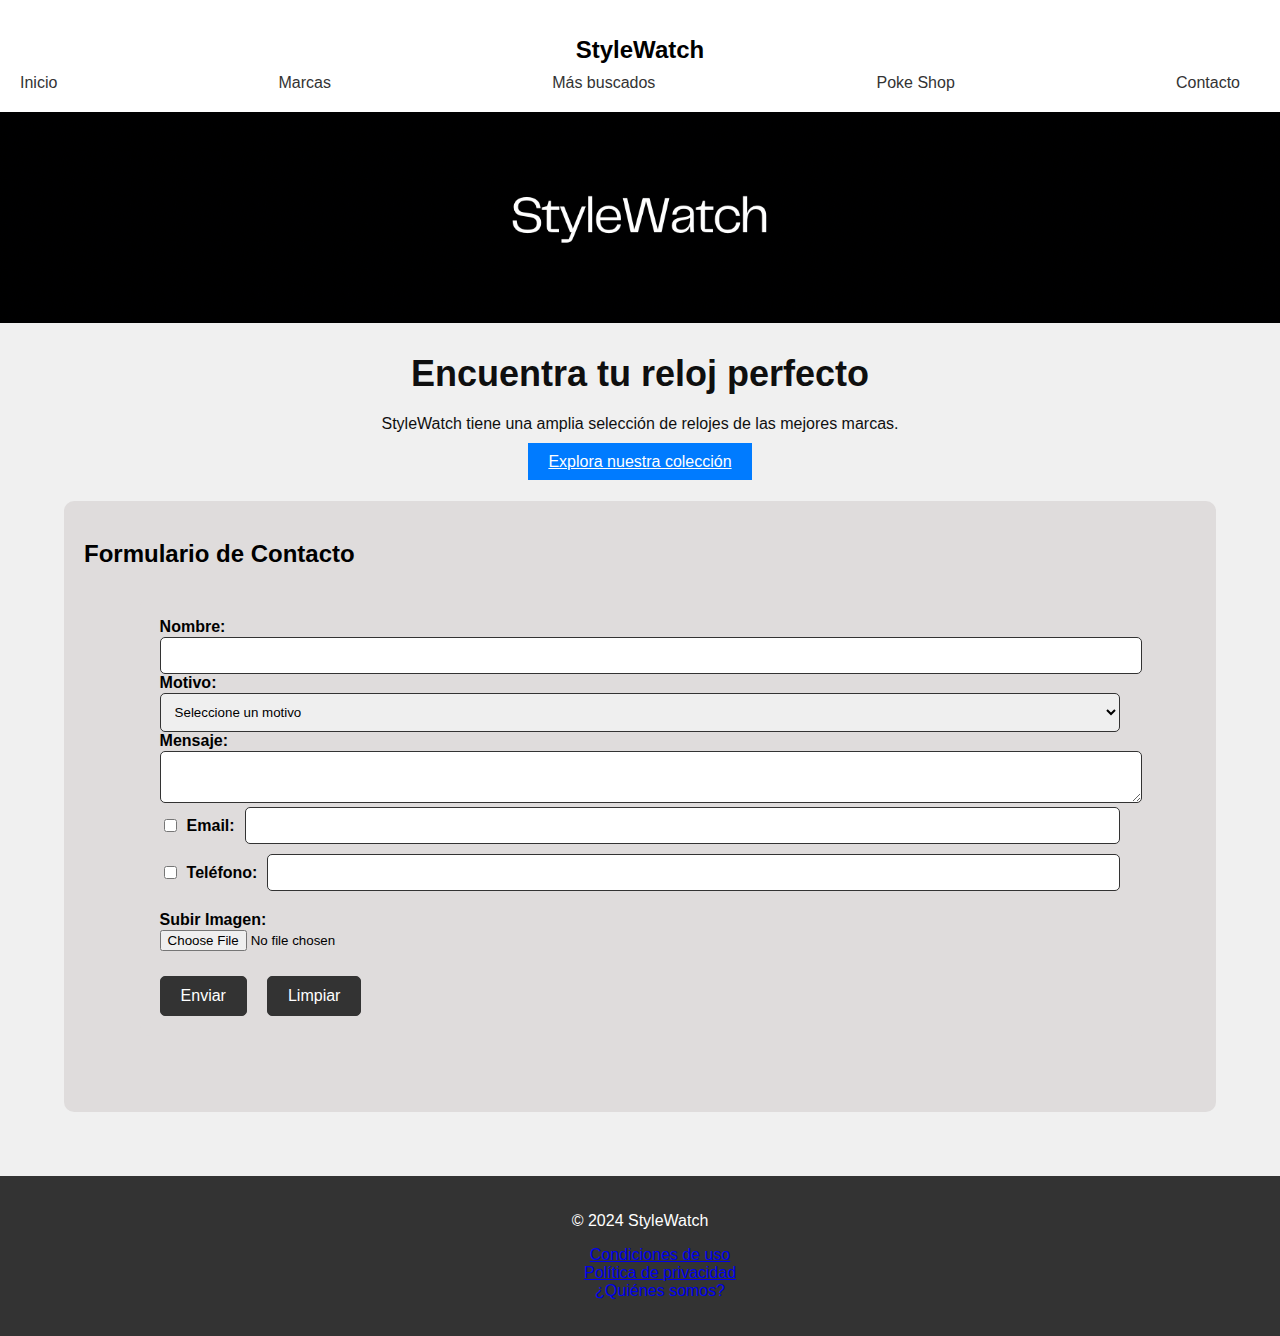
<file: pages/Contacto.html>
<!DOCTYPE html>
<html lang="es">
<head>
    <meta charset="UTF-8">
    <meta name="viewport" content="width=device-width, initial-scale=1.0">
    <title>Contacto - StyleWatch</title>
    <link rel="icon" href="../src/index/icono.png">
    <link rel="stylesheet" href="../styles/index.css">
    <link rel="stylesheet" href="../styles/contacto.css">
</head>
<body>
    <header>
        <h1>StyleWatch</h1>
        <nav>
            <ul>
                <li><a href="../index.html">Inicio</a></li>
                <li><a href="../index.html#Marcas">Marcas</a></li>
                <li><a href="../index.html#productos">Más buscados</a></li>
                <li><a href="PokemonShop.html">Poke Shop</a></li>
                <li><a href="contacto.html">Contacto</a></li>
            </ul>
        </nav>
    </header>

    <main>
        <section>
            <img src="../src/index/banner.jpg" class="banner" alt="Banner de StyleWatch">
            <div class="banner-text">
                <h2>Encuentra tu reloj perfecto</h2>
                <p>StyleWatch tiene una amplia selección de relojes de las mejores marcas.</p>
                <a href="Coleccion.html" class="btn">Explora nuestra colección</a>
            </div>
        </section>
        <section class="formulario">
            <h2>Formulario de Contacto</h2>
             <form id="contactForm" class="formulario">
        <label for="nombre">Nombre:</label>
        <input type="text" id="nombre" name="nombre" required>

        <label for="motivo">Motivo:</label>
        <select id="motivo" name="motivo" required>
            <option value="">Seleccione un motivo</option>
            <option value="consulta">Consulta</option>
            <option value="sugerencia">Sugerencia</option>
            <option value="queja">Queja</option>
        </select>

        <label for="mensaje">Mensaje:</label>
        <textarea id="mensaje" name="mensaje" required autocomplete="off"></textarea>

        <div class="preferencias-contacto">
            <div class="opciones-contacto">
                <input type="checkbox" id="prefEmail" name="prefEmail" value="email">
                <label for="prefEmail">Email:</label>
                <input type="email" id="email" name="email">
            </div>
            <div class="opciones-contacto">
                <input type="checkbox" id="prefTelefono" name="prefTelefono" value="telefono">
                <label for="prefTelefono">Teléfono:</label>
                <input type="tel" id="telefono" name="telefono">
            </div>
        </div>

        <label for="imagen">Subir Imagen:</label>
        <input type="file" id="imagen" name="imagen" accept="image/*">

        <div class="botones">
            <input type="submit" value="Enviar">
            <input type="reset" id="limpiar" value="Limpiar">
        </div>
    </form>

        </section>
    </main>

    <footer>
        <p>&copy; 2024 StyleWatch</p>
        <ul>
            <li><a href="tyc.html">Condiciones de uso</a></li>
            <li><a href="PoliticaPrivacidad.html">Política de privacidad</a></li>
            <li><a href="QuienesSomos.html" class="tyc">¿Quiénes somos?</a></li>
        </ul>
    </footer>
    <script src="../JavaScript/Contacto.js"></script>
</body>
</html>
</file>
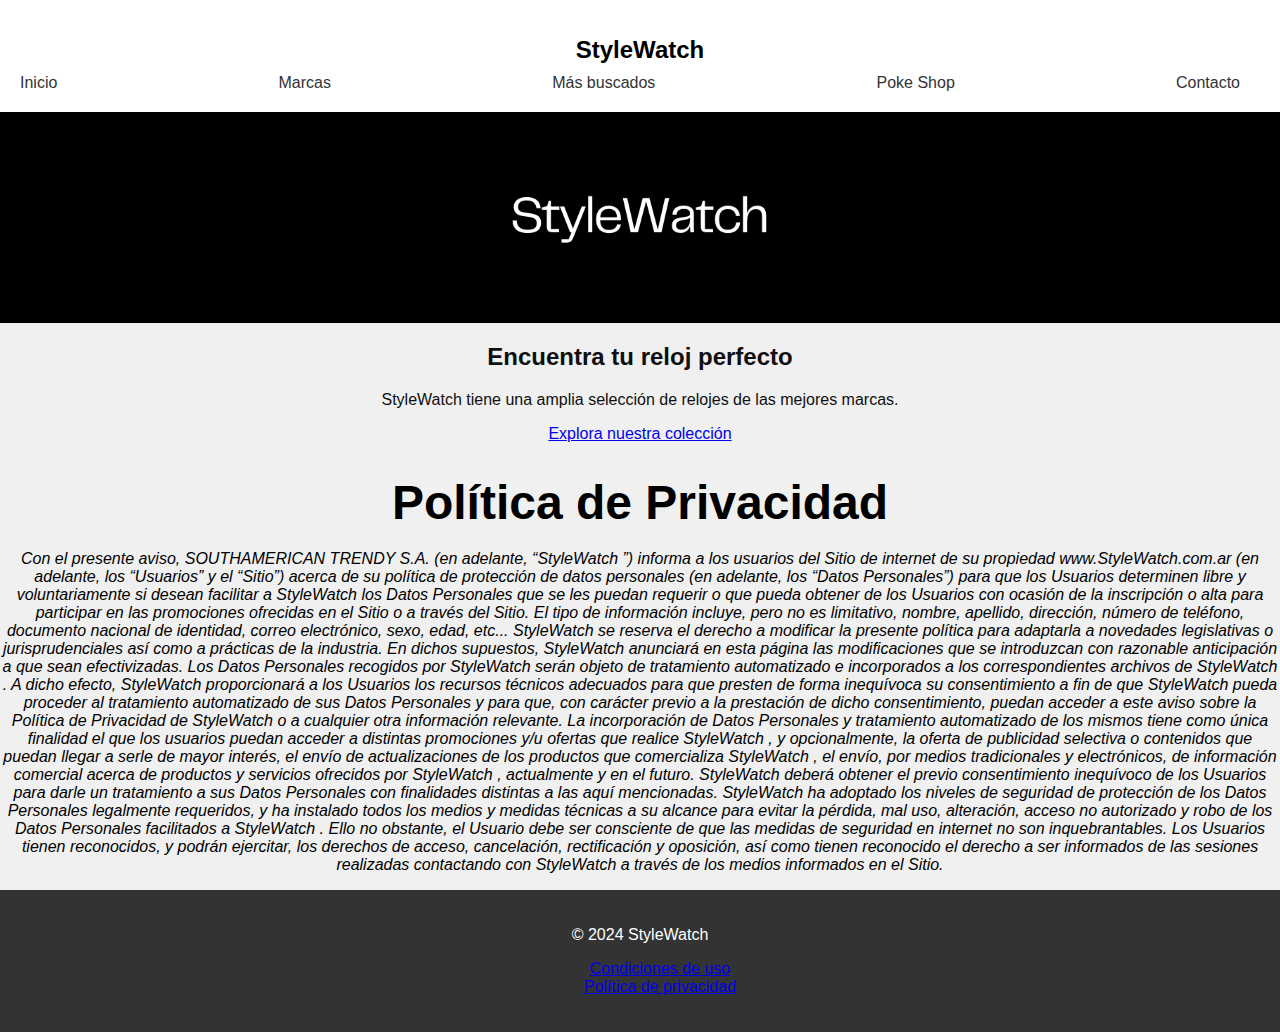
<file: pages/Politica de privacidad.html>
<!DOCTYPE html>
<html lang="es">
<head>
    <meta charset="UTF-8">
    <meta name="viewport" content="width=device-width, initial-scale=1.0">
    <title>Términos&Condiciones</title>
    <link rel="icon" href="../src/index/icono.png">
    <link rel="stylesheet" href="../styles/tyc.css">
</head>
<body>
    <header>
        <h1>StyleWatch</h1>
        <nav>
            <ul>
                <li><a href="../index.html">Inicio</a></li>
                <li><a href="#marcas">Marcas</a></li>
                <li><a href="#masbuscados">Más buscados</a></li>
                <li><a href="PokemonShop.html">Poke Shop</a></li>
                <li><a href="Contacto.html">Contacto</a></li>
            </ul>
        </nav>
    </header>

    <main>
        <section>
            <img src="../src/index/banner.jpg" class="banner" alt="Banner de StyleWatch">
            <div class="banner-text">
                <h2>Encuentra tu reloj perfecto</h2>
                <p>StyleWatch tiene una amplia selección de relojes de las mejores marcas.</p>
                <a href="Coleccion.html" class="btn">Explora nuestra colección</a>
            </div>
        </section>
        <section class="tyc1">
            <h1>Política de Privacidad</h1>
                    <p>Con el presente aviso, SOUTHAMERICAN TRENDY S.A. (en adelante, “StyleWatch ”) informa a los usuarios del Sitio de
                    internet de su propiedad www.StyleWatch.com.ar (en adelante, los “Usuarios” y el “Sitio”) acerca de su política de
                    protección de datos personales (en adelante, los “Datos Personales”) para que los Usuarios determinen libre y
                    voluntariamente si desean facilitar a StyleWatch los Datos Personales que se les puedan requerir o que pueda obtener de
                    los Usuarios con ocasión de la inscripción o alta para participar en las promociones ofrecidas en el Sitio o a través
                    del Sitio. El tipo de información incluye, pero no es limitativo, nombre, apellido, dirección, número de teléfono,
                    documento nacional de identidad, correo electrónico, sexo, edad, etc... StyleWatch se reserva el derecho a modificar la
                    presente política para adaptarla a novedades legislativas o jurisprudenciales así como a prácticas de la industria. En
                    dichos supuestos, StyleWatch anunciará en esta página las modificaciones que se introduzcan con razonable anticipación a
                    que sean efectivizadas. Los Datos Personales recogidos por StyleWatch serán objeto de tratamiento automatizado e
                    incorporados a los correspondientes archivos de StyleWatch . A dicho efecto, StyleWatch proporcionará a los Usuarios los
                    recursos técnicos adecuados para que presten de forma inequívoca su consentimiento a fin de que StyleWatch pueda
                    proceder al tratamiento automatizado de sus Datos Personales y para que, con carácter previo a la prestación de dicho
                    consentimiento, puedan acceder a este aviso sobre la Política de Privacidad de StyleWatch o a cualquier otra información
                    relevante. La incorporación de Datos Personales y tratamiento automatizado de los mismos tiene como única finalidad el
                    que los usuarios puedan acceder a distintas promociones y/u ofertas que realice StyleWatch , y opcionalmente, la oferta
                    de publicidad selectiva o contenidos que puedan llegar a serle de mayor interés, el envío de actualizaciones de los
                    productos que comercializa StyleWatch , el envío, por medios tradicionales y electrónicos, de información comercial
                    acerca de productos y servicios ofrecidos por StyleWatch , actualmente y en el futuro. StyleWatch deberá obtener el
                    previo consentimiento inequívoco de los Usuarios para darle un tratamiento a sus Datos Personales con finalidades
                    distintas a las aquí mencionadas. StyleWatch ha adoptado los niveles de seguridad de protección de los Datos Personales
                    legalmente requeridos, y ha instalado todos los medios y medidas técnicas a su alcance para evitar la pérdida, mal uso,
                    alteración, acceso no autorizado y robo de los Datos Personales facilitados a StyleWatch . Ello no obstante, el Usuario
                    debe ser consciente de que las medidas de seguridad en internet no son inquebrantables. Los Usuarios tienen reconocidos,
                    y podrán ejercitar, los derechos de acceso, cancelación, rectificación y oposición, así como tienen reconocido el
                    derecho a ser informados de las sesiones realizadas contactando con StyleWatch a través de los medios informados en el
                    Sitio.</p>
        </section>            
    </header>    
</body>
<footer>
    <p>&copy; 2024 StyleWatch</p>
    <ul>
        <li><a href="tyc.html" alt="términos y condiciones" class="tyc">Condiciones de uso</a></li>
        <li><a href="#" alt="políticas de privacidad" class="tyc">Política de privacidad</a></li>
    </ul>
</footer>
</html>
</file>
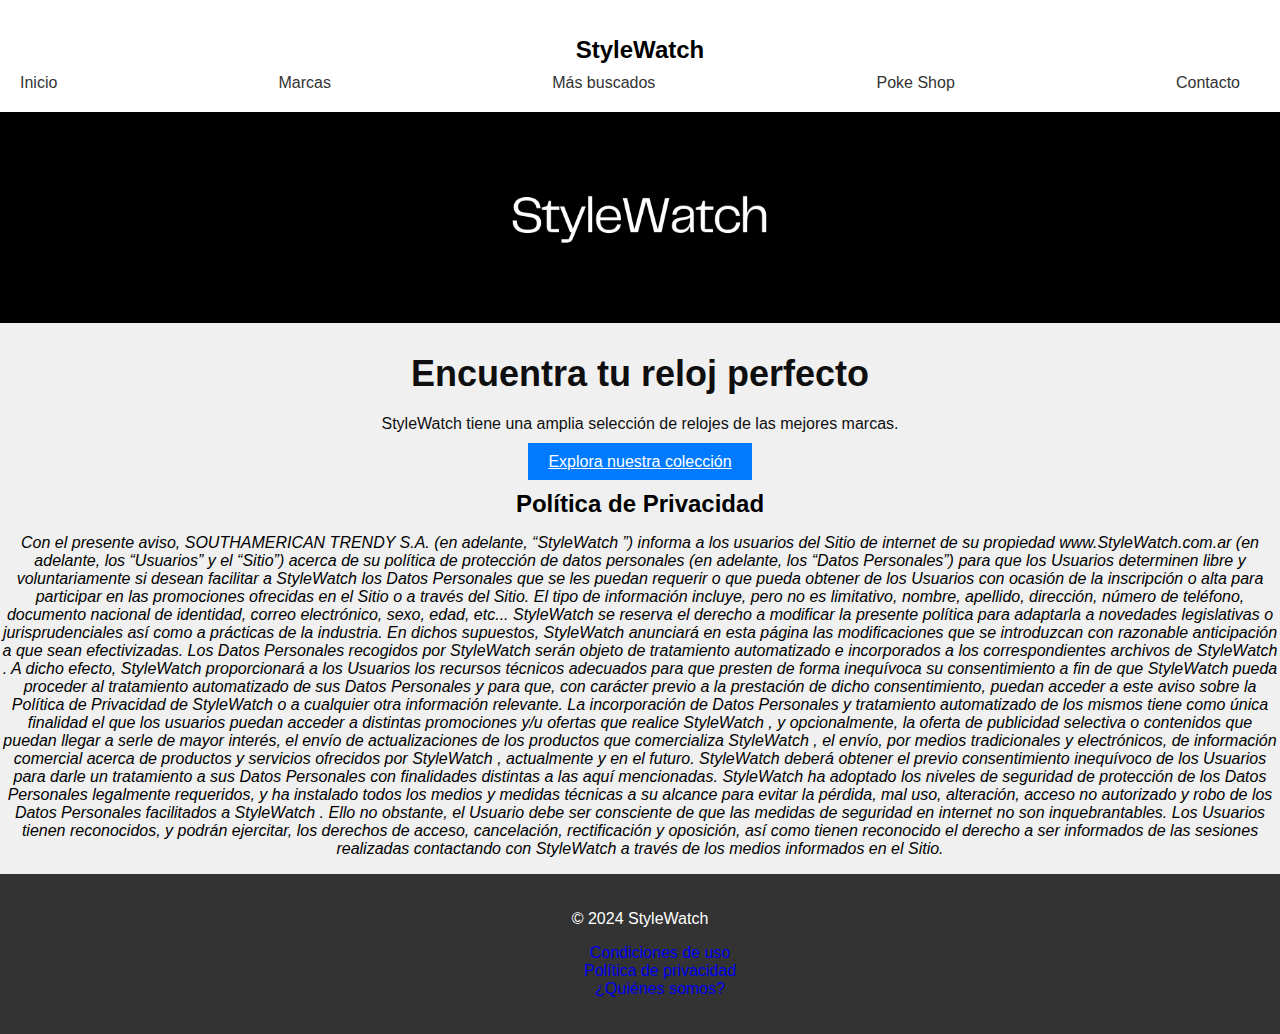
<file: pages/PoliticaPrivacidad.html>
<!DOCTYPE html>
<html lang="es">
<head>
    <meta charset="UTF-8">
    <meta name="viewport" content="width=device-width, initial-scale=1.0">
    <title>Términos&Condiciones</title>
    <link rel="icon" href="../src/index/icono.png">
    <link rel="stylesheet" href="../styles/index.css">
    <link rel="stylesheet" href="../styles/tyc.css">
</head>
<body>
    <header>
        <h1>StyleWatch</h1>
        <nav>
            <ul>
                <li><a href="../index.html">Inicio</a></li>
                <li><a href="../index.html#Marcas">Marcas</a></li>
                <li><a href="../index.html#productos">Más buscados</a></li>
                <li><a href="PokemonShop.html">Poke Shop</a></li>
                <li><a href="contacto.html">Contacto</a></li>
            </ul>
        </nav>
    </header>

    <main>
        <section>
            <img src="../src/index/banner.jpg" class="banner" alt="Banner de StyleWatch">
            <div class="banner-text">
                <h2>Encuentra tu reloj perfecto</h2>
                <p>StyleWatch tiene una amplia selección de relojes de las mejores marcas.</p>
                <a href="Coleccion.html" class="btn">Explora nuestra colección</a>
            </div>
        </section>
        <section class="tyc1">
            <h2>Política de Privacidad</h2>
                    <p>Con el presente aviso, SOUTHAMERICAN TRENDY S.A. (en adelante, “StyleWatch ”) informa a los usuarios del Sitio de
                    internet de su propiedad www.StyleWatch.com.ar (en adelante, los “Usuarios” y el “Sitio”) acerca de su política de
                    protección de datos personales (en adelante, los “Datos Personales”) para que los Usuarios determinen libre y
                    voluntariamente si desean facilitar a StyleWatch los Datos Personales que se les puedan requerir o que pueda obtener de
                    los Usuarios con ocasión de la inscripción o alta para participar en las promociones ofrecidas en el Sitio o a través
                    del Sitio. El tipo de información incluye, pero no es limitativo, nombre, apellido, dirección, número de teléfono,
                    documento nacional de identidad, correo electrónico, sexo, edad, etc... StyleWatch se reserva el derecho a modificar la
                    presente política para adaptarla a novedades legislativas o jurisprudenciales así como a prácticas de la industria. En
                    dichos supuestos, StyleWatch anunciará en esta página las modificaciones que se introduzcan con razonable anticipación a
                    que sean efectivizadas. Los Datos Personales recogidos por StyleWatch serán objeto de tratamiento automatizado e
                    incorporados a los correspondientes archivos de StyleWatch . A dicho efecto, StyleWatch proporcionará a los Usuarios los
                    recursos técnicos adecuados para que presten de forma inequívoca su consentimiento a fin de que StyleWatch pueda
                    proceder al tratamiento automatizado de sus Datos Personales y para que, con carácter previo a la prestación de dicho
                    consentimiento, puedan acceder a este aviso sobre la Política de Privacidad de StyleWatch o a cualquier otra información
                    relevante. La incorporación de Datos Personales y tratamiento automatizado de los mismos tiene como única finalidad el
                    que los usuarios puedan acceder a distintas promociones y/u ofertas que realice StyleWatch , y opcionalmente, la oferta
                    de publicidad selectiva o contenidos que puedan llegar a serle de mayor interés, el envío de actualizaciones de los
                    productos que comercializa StyleWatch , el envío, por medios tradicionales y electrónicos, de información comercial
                    acerca de productos y servicios ofrecidos por StyleWatch , actualmente y en el futuro. StyleWatch deberá obtener el
                    previo consentimiento inequívoco de los Usuarios para darle un tratamiento a sus Datos Personales con finalidades
                    distintas a las aquí mencionadas. StyleWatch ha adoptado los niveles de seguridad de protección de los Datos Personales
                    legalmente requeridos, y ha instalado todos los medios y medidas técnicas a su alcance para evitar la pérdida, mal uso,
                    alteración, acceso no autorizado y robo de los Datos Personales facilitados a StyleWatch . Ello no obstante, el Usuario
                    debe ser consciente de que las medidas de seguridad en internet no son inquebrantables. Los Usuarios tienen reconocidos,
                    y podrán ejercitar, los derechos de acceso, cancelación, rectificación y oposición, así como tienen reconocido el
                    derecho a ser informados de las sesiones realizadas contactando con StyleWatch a través de los medios informados en el
                    Sitio.</p>
             </section>
    </main>

    <footer>
        <p>&copy; 2024 StyleWatch</p>
        <ul>
            <li><a href="tyc.html" class="tyc">Condiciones de uso</a></li>
            <li><a href="PoliticaPrivacidad.html" class="tyc">Política de privacidad</a></li>
            <li><a href="QuienesSomos.html" class="tyc">¿Quiénes somos?</a></li>
        </ul>
    </footer>
</body>
</html>
</file>
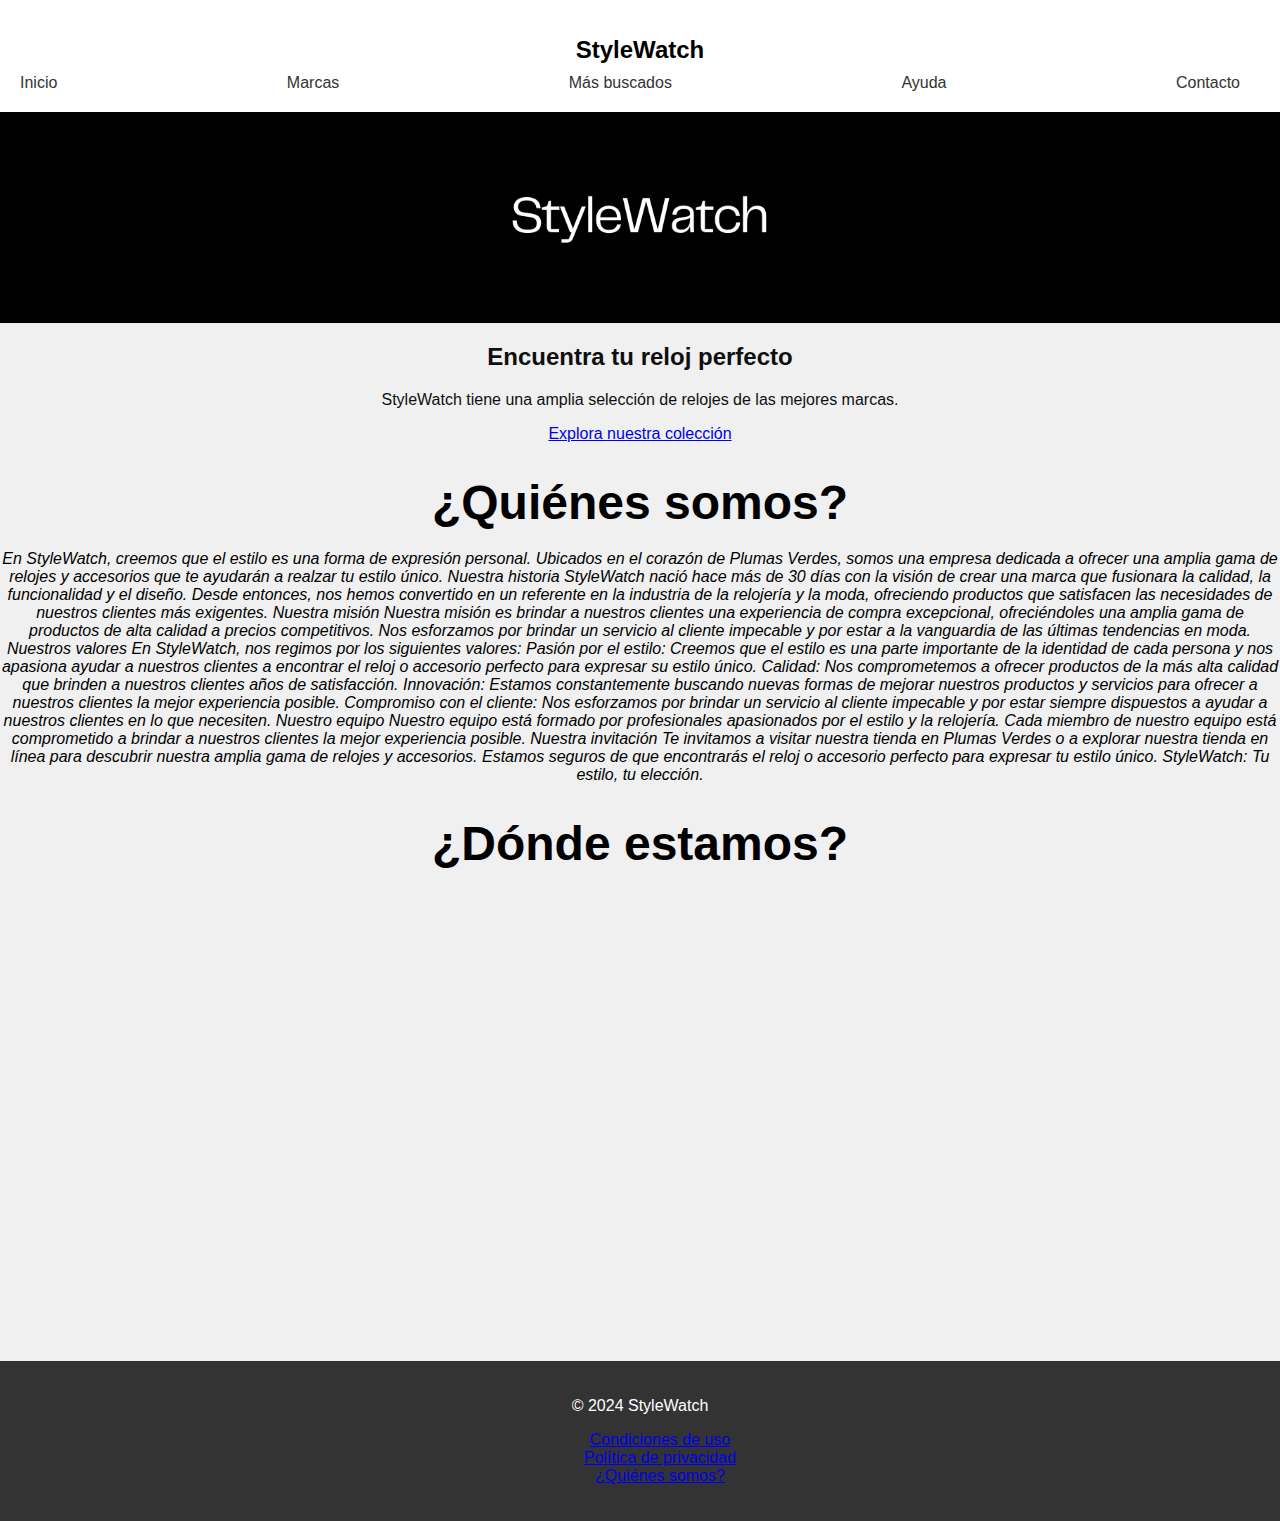
<file: pages/Quienes somos.html>
<!DOCTYPE html>
<html lang="es">
<head>
    <meta charset="UTF-8">
    <meta name="viewport" content="width=device-width, initial-scale=1.0">
    <title>Términos&Condiciones</title>
    <link rel="icon" href="../src/index/icono.png">
    <link rel="stylesheet" href="../styles/tyc.css">
</head>
<body>
    <header>
        <h1>StyleWatch</h1>
        <nav>
            <ul>
                <li><a href="../index.html">Inicio</a></li>
                <li><a href="#marcas">Marcas</a></li>
                <li><a href="#">Más buscados</a></li>
                <li><a href="#">Ayuda</a></li>
                <li><a href="contacto.html">Contacto</a></li>
            </ul>
        </nav>
    </header>

    <main>
        <section>
            <img src="../src/index/banner.jpg" class="banner" alt="Banner de StyleWatch">
            <div class="banner-text">
                <h2>Encuentra tu reloj perfecto</h2>
                <p>StyleWatch tiene una amplia selección de relojes de las mejores marcas.</p>
                <a href="Coleccion.html" class="btn">Explora nuestra colección</a>
            </div>
        </section>
        <section class="tyc1">
            <h1>¿Quiénes somos?</h1>
                    <p>En StyleWatch, creemos que el estilo es una forma de expresión personal.

                        Ubicados en el corazón de Plumas Verdes, somos una empresa dedicada a ofrecer una amplia gama de relojes y accesorios que te ayudarán a realzar tu estilo único.
                        Nuestra historia
                        StyleWatch nació hace más de 30 días con la visión de crear una marca que fusionara la calidad, la funcionalidad y el diseño. Desde entonces, nos hemos convertido en un referente en la industria de la relojería y la moda, ofreciendo productos que satisfacen las necesidades de nuestros clientes más exigentes.
                        Nuestra misión
                        Nuestra misión es brindar a nuestros clientes una experiencia de compra excepcional, ofreciéndoles una amplia gama de productos de alta calidad a precios competitivos. Nos esforzamos por brindar un servicio al cliente impecable y por estar a la vanguardia de las últimas tendencias en moda.                        
                        Nuestros valores                   
                        En StyleWatch, nos regimos por los siguientes valores:
                        Pasión por el estilo: Creemos que el estilo es una parte importante de la identidad de cada persona y nos apasiona ayudar a nuestros clientes a encontrar el reloj o accesorio perfecto para expresar su estilo único.
                        Calidad: Nos comprometemos a ofrecer productos de la más alta calidad que brinden a nuestros clientes años de satisfacción.
                        Innovación: Estamos constantemente buscando nuevas formas de mejorar nuestros productos y servicios para ofrecer a nuestros clientes la mejor experiencia posible.
                        Compromiso con el cliente: Nos esforzamos por brindar un servicio al cliente impecable y por estar siempre dispuestos a ayudar a nuestros clientes en lo que necesiten.
                        Nuestro equipo
                        Nuestro equipo está formado por profesionales apasionados por el estilo y la relojería. Cada miembro de nuestro equipo está comprometido a brindar a nuestros clientes la mejor experiencia posible.
                        Nuestra invitación
                        Te invitamos a visitar nuestra tienda en Plumas Verdes o a explorar nuestra tienda en línea para descubrir nuestra amplia gama de relojes y accesorios. Estamos seguros de que encontrarás el reloj o accesorio perfecto para expresar tu estilo único.
                        StyleWatch: Tu estilo, tu elección.</p>
            <h1>¿Dónde estamos?</h1>
                        <p><iframe src="https://www.google.com/maps/embed?pb=!1m18!1m12!1m3!1d52581.585605938184!2d-59.205923080444336!3d-34.54471542460692!2m3!1f0!2f0!3f0!3m2!1i1024!2i768!4f13.1!3m3!1m2!1s0x95bc7e7483bf7ddd%3A0x2f8dfe77ed231032!2sPlumas%20Verdes!5e0!3m2!1ses!2sar!4v1716318155813!5m2!1ses!2sar" width="600" height="450" style="border:0;" allowfullscreen="" loading="lazy" referrerpolicy="no-referrer-when-downgrade"></iframe></p>
        </section>            
    </header>    
</body>
<footer>
    <p>&copy; 2024 StyleWatch</p>
    <ul>
        <li><a href="tyc.html" alt="términos y condiciones" class="tyc">Condiciones de uso</a></li>
        <li><a href="Politica de privacidad.html" alt="políticas de privacidad" class="tyc">Política de privacidad</a></li>
        <li><a href="#" alt="¿Quiénes somos?" class="tyc">¿Quiénes somos?</a></li>
    </ul>
</footer>
</html>
</file>
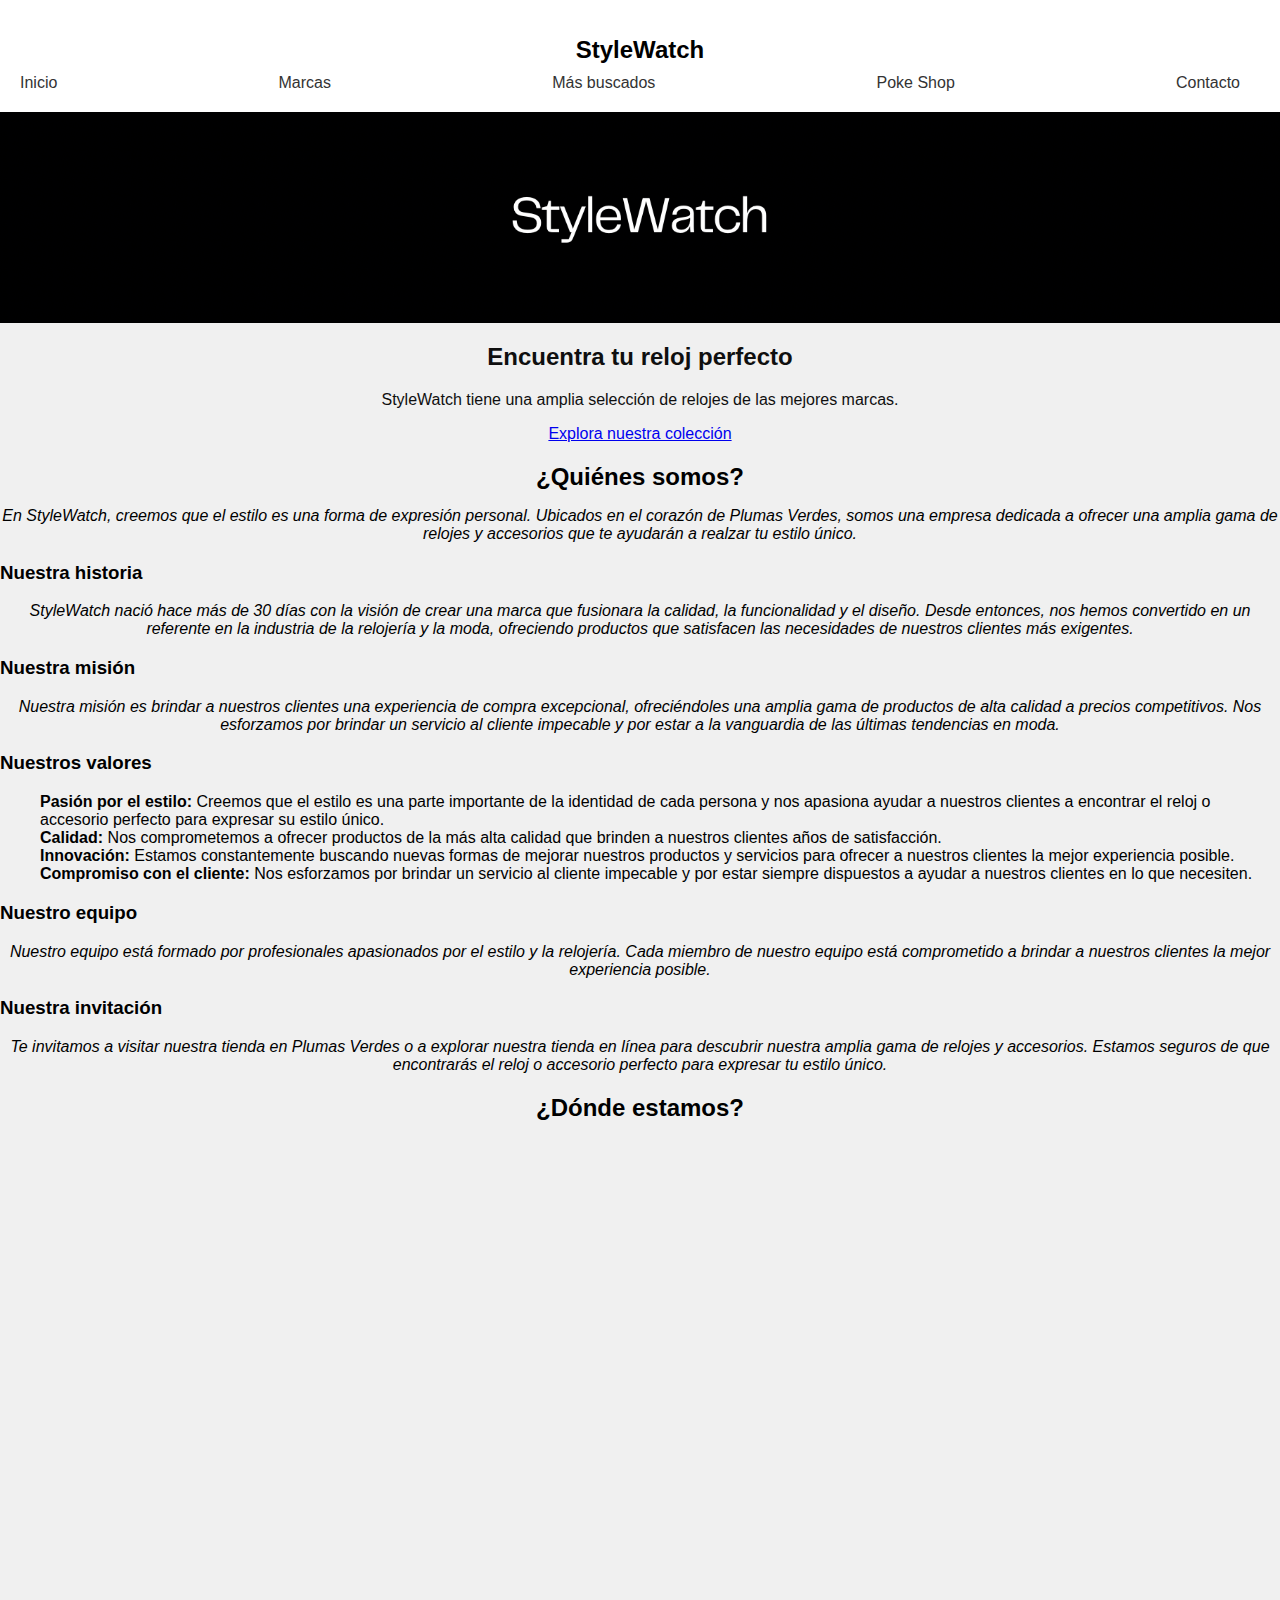
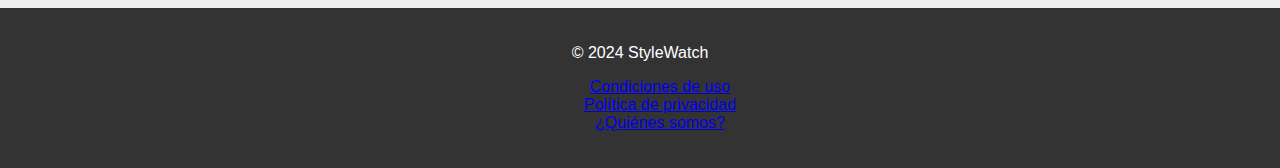
<file: pages/QuienesSomos.html>
<!DOCTYPE html>
<html lang="es">
<head>
    <meta charset="UTF-8">
    <meta name="viewport" content="width=device-width, initial-scale=1.0">
    <title>¿Quiénes somos?</title>
    <link rel="icon" href="../src/index/icono.png">
    <link rel="stylesheet" href="../styles/tyc.css">
</head>
<body>
   <header>
        <h1>StyleWatch</h1>
        <nav>
            <ul>
                <li><a href="../index.html">Inicio</a></li>
                <li><a href="../index.html#Marcas">Marcas</a></li>
                <li><a href="../index.html#productos">Más buscados</a></li>
                <li><a href="PokemonShop.html">Poke Shop</a></li>
                <li><a href="contacto.html">Contacto</a></li>
            </ul>
        </nav>
    </header>
    
  <main>
        <section>
            <img src="../src/index/banner.jpg" class="banner" alt="Banner de StyleWatch">
            <div class="banner-text">
                <h2>Encuentra tu reloj perfecto</h2>
                <p>StyleWatch tiene una amplia selección de relojes de las mejores marcas.</p>
                <a href="Coleccion.html" class="btn">Explora nuestra colección</a>
            </div>
        </section>
      
        <section class="tyc1" id="quienessomos">
            <h2>¿Quiénes somos?</h2>
            <p>En StyleWatch, creemos que el estilo es una forma de expresión personal. Ubicados en el corazón de Plumas Verdes, somos una empresa dedicada a ofrecer una amplia gama de relojes y accesorios que te ayudarán a realzar tu estilo único.</p>

            <h3>Nuestra historia</h3>
            <p>StyleWatch nació hace más de 30 días con la visión de crear una marca que fusionara la calidad, la funcionalidad y el diseño. Desde entonces, nos hemos convertido en un referente en la industria de la relojería y la moda, ofreciendo productos que satisfacen las necesidades de nuestros clientes más exigentes.</p>

            <h3>Nuestra misión</h3>
            <p>Nuestra misión es brindar a nuestros clientes una experiencia de compra excepcional, ofreciéndoles una amplia gama de productos de alta calidad a precios competitivos. Nos esforzamos por brindar un servicio al cliente impecable y por estar a la vanguardia de las últimas tendencias en moda.</p>

            <h3>Nuestros valores</h3>
            <ul>
                <li><strong>Pasión por el estilo:</strong> Creemos que el estilo es una parte importante de la identidad de cada persona y nos apasiona ayudar a nuestros clientes a encontrar el reloj o accesorio perfecto para expresar su estilo único.</li>
                <li><strong>Calidad:</strong> Nos comprometemos a ofrecer productos de la más alta calidad que brinden a nuestros clientes años de satisfacción.</li>
                <li><strong>Innovación:</strong> Estamos constantemente buscando nuevas formas de mejorar nuestros productos y servicios para ofrecer a nuestros clientes la mejor experiencia posible.</li>
                <li><strong>Compromiso con el cliente:</strong> Nos esforzamos por brindar un servicio al cliente impecable y por estar siempre dispuestos a ayudar a nuestros clientes en lo que necesiten.</li>
            </ul>

            <h3>Nuestro equipo</h3>
            <p>Nuestro equipo está formado por profesionales apasionados por el estilo y la relojería. Cada miembro de nuestro equipo está comprometido a brindar a nuestros clientes la mejor experiencia posible.</p>

            <h3>Nuestra invitación</h3>
            <p>Te invitamos a visitar nuestra tienda en Plumas Verdes o a explorar nuestra tienda en línea para descubrir nuestra amplia gama de relojes y accesorios. Estamos seguros de que encontrarás el reloj o accesorio perfecto para expresar tu estilo único.</p>
            <h2>¿Dónde estamos?</h2>
            <p><iframe src="https://www.google.com/maps/embed?pb=!1m18!1m12!1m3!1d52581.585605938184!2d-59.205923080444336!3d-34.54471542460692!2m3!1f0!2f0!3f0!3m2!1i1024!2i768!4f13.1!3m3!1m2!1s0x95bc7e7483bf7ddd%3A0x2f8dfe77ed231032!2sPlumas%20Verdes!5e0!3m2!1ses!2sar!4v1716318155813!5m2!1ses!2sar" width="600" height="450" style="border:0;" allowfullscreen="" loading="lazy" referrerpolicy="no-referrer-when-downgrade"> title="Nuestra Ubicación"</iframe></p>
        </section>
    </main>
    
    <footer>
        <p>&copy; 2024 StyleWatch</p>
    <ul>
        <li><a href="tyc.html" class="tyc">Condiciones de uso</a></li>
        <li><a href="PoliticaPrivacidad.html" class="tyc">Política de privacidad</a></li>
        <li><a href="QuienesSomos.html" class="tyc">¿Quiénes somos?</a></li>
    </ul>
    </footer>
</body>
</html>
</file>
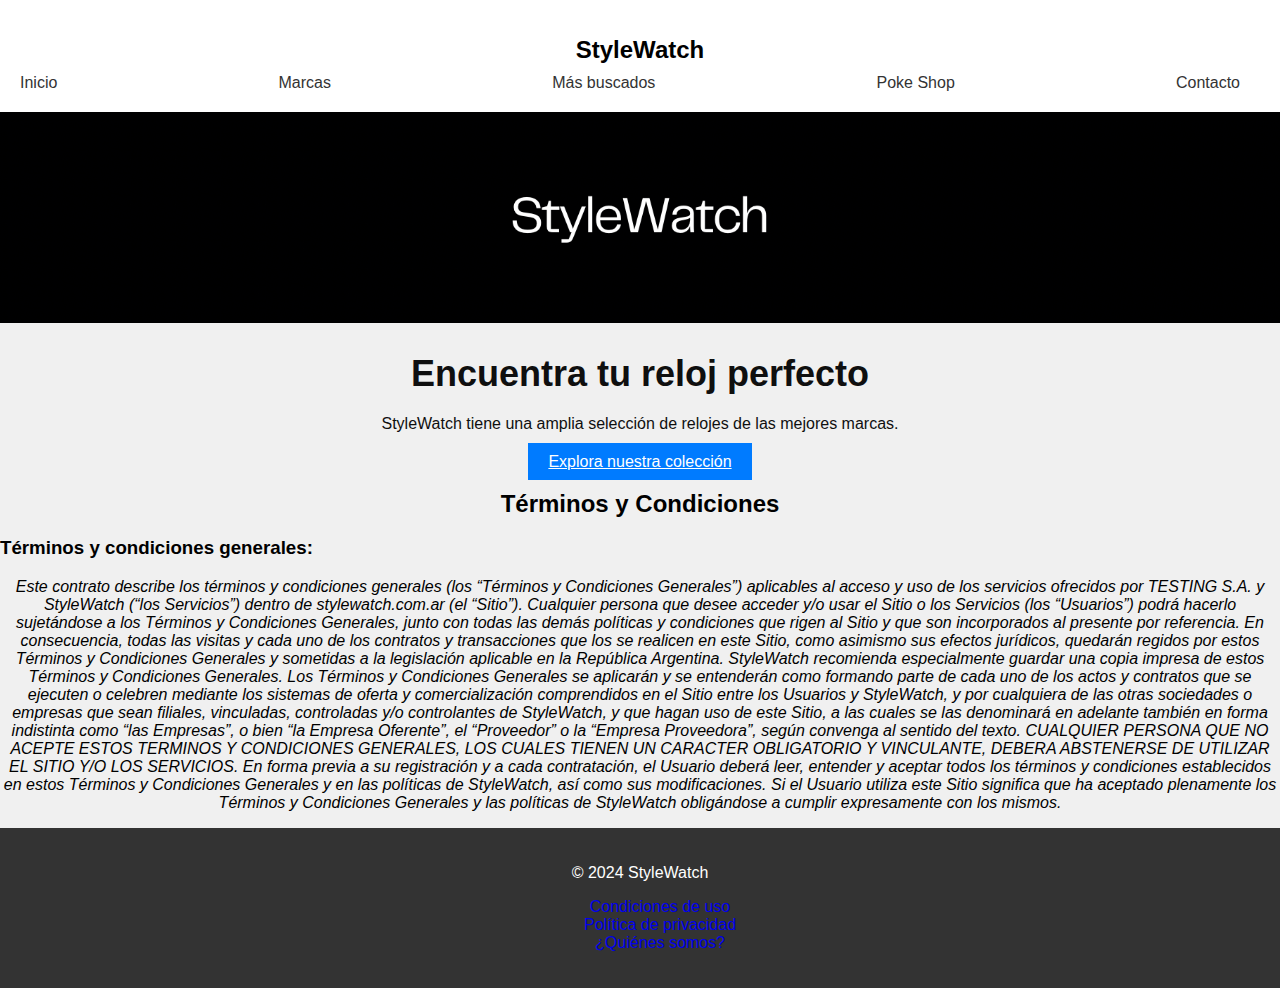
<file: pages/tyc.html>
<!DOCTYPE html>
<html lang="es">
<head>
    <meta charset="UTF-8">
    <meta name="viewport" content="width=device-width, initial-scale=1.0">
    <title>Términos y Condiciones - StyleWatch</title>
    <link rel="icon" href="../src/index/icono.png">
     <link rel="stylesheet" href="../styles/index.css">
    <link rel="stylesheet" href="../styles/tyc.css">
</head>
<body>
    <header>
        <h1>StyleWatch</h1>
        <nav>
            <ul>
                <li><a href="../index.html">Inicio</a></li>
                <li><a href="../index.html#Marcas">Marcas</a></li>
                <li><a href="../index.html#productos">Más buscados</a></li>
                <li><a href="PokemonShop.html">Poke Shop</a></li>
                <li><a href="contacto.html">Contacto</a></li>
            </ul>
        </nav>
    </header>

    <main>
        <section>
            <img src="../src/index/banner.jpg" class="banner" alt="Banner de StyleWatch">
            <div class="banner-text">
                <h2>Encuentra tu reloj perfecto</h2>
                <p>StyleWatch tiene una amplia selección de relojes de las mejores marcas.</p>
                <a href="Coleccion.html" class="btn">Explora nuestra colección</a>
            </div>
        </section>
        <section class="tyc1">
            <h2>Términos y Condiciones</h2>
            <h3>Términos y condiciones generales:</h3>
            <p>Este contrato describe los términos y condiciones generales (los “Términos y Condiciones Generales”) aplicables al acceso y uso de los servicios ofrecidos 
                por TESTING S.A. y StyleWatch (“los Servicios”) dentro de stylewatch.com.ar (el “Sitio”). Cualquier persona que desee acceder y/o usar el Sitio 
                o los Servicios (los “Usuarios”) podrá hacerlo sujetándose a los Términos y Condiciones Generales, junto con todas las demás políticas y condiciones que rigen al Sitio y 
                que son incorporados al presente por referencia. En consecuencia, todas las visitas y cada uno de los contratos y transacciones que los se realicen en este Sitio, como asimismo 
                sus efectos jurídicos, quedarán regidos por estos Términos y Condiciones Generales y sometidas a la legislación aplicable en la República Argentina. StyleWatch recomienda especialmente 
                guardar una copia impresa de estos Términos y Condiciones Generales. Los Términos y Condiciones Generales se aplicarán y se entenderán como formando parte de cada uno de los actos y 
                contratos que se ejecuten o celebren mediante los sistemas de oferta y comercialización comprendidos en el Sitio entre los Usuarios y StyleWatch, y por cualquiera de las otras sociedades 
                o empresas que sean filiales, vinculadas, controladas y/o controlantes de StyleWatch, y que hagan uso de este Sitio, a las cuales se las denominará en adelante también en forma indistinta como 
                “las Empresas”, o bien “la Empresa Oferente”, el “Proveedor” o la “Empresa Proveedora”, según convenga al sentido del texto. CUALQUIER PERSONA QUE NO ACEPTE ESTOS TERMINOS Y 
                CONDICIONES GENERALES, LOS CUALES TIENEN UN CARACTER OBLIGATORIO Y VINCULANTE, DEBERA ABSTENERSE DE UTILIZAR EL SITIO Y/O LOS SERVICIOS. En forma previa a su registración y a cada  
                contratación, el Usuario deberá leer, entender y aceptar todos los términos y condiciones establecidos en estos Términos y Condiciones Generales y en las políticas de StyleWatch, así como sus 
                modificaciones. Si el Usuario utiliza este Sitio significa que ha aceptado plenamente los Términos y Condiciones Generales y las políticas de StyleWatch obligándose a cumplir expresamente con los mismos.</p>
        </section>
    </main>

    <footer>
        <p>&copy; 2024 StyleWatch</p>
        <ul>
            <li><a href="tyc.html" class="tyc">Condiciones de uso</a></li>
            <li><a href="PoliticaPrivacidad.html" class="tyc">Política de privacidad</a></li>
            <li><a href="QuienesSomos.html" class="tyc">¿Quiénes somos?</a></li>
        </ul>
    </footer>
</body>
</html>
</file>
<file: styles/index.css>
body {
    font-family: sans-serif;
    margin: 0;
    padding: 0;
    background-color: #f0f0f0;
}

header {
    background-color: #fff;
    padding: 20px;
    text-align: center;
}

h1 {
    font-size: 24px;
    margin-bottom: 10px;
}

nav ul {
    list-style: none;
    margin: 0;
    padding: 0;
    display: flex;
    justify-content: space-between;
}

nav ul li {
    display: inline-block;
    margin-right: 20px;
}

nav ul li a {
    text-decoration: none;
    color: #333;
}

.banner {
    width: 100%;
    height: auto;
    display: block;
}

.banner-text {
    color: #0f0f0f;
    text-align: center;
}

.banner-text h2 {
    font-size: 36px;
    margin-bottom: 10px;
}

.banner-text p {
    font-size: 16px;
    line-height: 1.6;
}

.btn {
    background-color: #007bff;
    color: #fff;
    padding: 10px 20px;
    border: none;
    cursor: pointer;
}

.marcas {
    padding: 20px;
}

.marcas-grid {
    display: grid;
    grid-template-columns: repeat(auto-fit, minmax(200px, 1fr));
    gap: 20px;
}

.marca {
    display: flex;
    align-items: center;
    justify-content: center;
    text-align: center;
    padding: 10px;
    border: 1px solid #ddd;
    border-radius: 5px;
}

.marca img {
    max-width: 100%;
    height: auto;

}
.marca:hover {
    transform: rotateY(360deg); /* Rota 360 grados horizontalmente al pasar el mouse */
    transition: transform 0.9s ease;
}
.productos {
    padding: 20px;
}

.productos-grid {
    display: grid;
    grid-template-columns: repeat(auto-fit, minmax(300px, 1fr));
    gap: 20px;
}

.producto {
    background-color: #fff;
    padding: 20px;
    border-radius: 5px;
    box-shadow: 0 2px 5px rgba(0, 0, 0, 0.1);
}

.producto img {
    width: 100%;
    height: 200px;
    object-fit: scale-down;
    margin-bottom: 10px;
}

.producto h3 {
    font-size: 20px;
    margin-bottom: 10px;
}

.producto p {
    font-size: 14px;
    line-height: 1.6;
}

.producto img:hover {
  transform: scale(1.2);
}

footer {
    background-color: #333;
    color: #fff;
    padding: 20px;
    text-align: center;
}

ul {
    list-style: none;
}

.tyc {
    color: none;
    background-color: transparent;
    text-decoration: none;
}

/* Media queries para tablet */
@media only screen and (max-width: 1023px) {
    .marcas-grid,
    .productos-grid {
        grid-template-columns: repeat(auto-fit, minmax(150px, 1fr));
    }
}

/* Media queries para celular */
@media only screen and (max-width: 767px) {
    header {
        padding: 10px;
    }

    h1 {
        font-size: 20px;
    }

    nav ul li {
        margin-right: 10px;
    }

    .banner-text h2 {
        font-size: 24px;
    }

    .banner-text p {
        font-size: 14px;
    }

    .marcas-grid,
    .productos-grid {
        grid-template-columns: repeat(auto-fit, minmax(120px, 1fr));
        gap: 10px;
    }

    .marca {
        padding: 5px;
    }

    .marca img {
        max-width: 80%;
    }

    .producto {
        padding: 10px;
    }

    .producto img {
        height: 150px;
        margin-bottom: 5px;
    }

    footer {
        padding: 10px;
    }
}
</file>
<file: styles/Products.css>
.marcas {
    padding: 5px;
}

.marcas-grid {
    display: grid;
    grid-template-columns: repeat(auto-fit, minmax(0px, 1fr));
    gap: 5px;
}

.marca {
    display: flex;
    align-items: center;
    justify-content: center;
    text-align: center;
    padding: 1px;
    border: 1px solid #ddd;
    border-radius: 2px;
}

.marca img {
    max-width: 50%;
    height: auto;
}

.producto:hover img {
    transform: scale(110%,110%); /* se expande solo la imagen al pasar el mouse */
    transition: transform 0.9s ease;
}

.producto img {
    max-width: 100%; /* Ajustamos el ancho máximo de la imagen al 100% del contenedor */
    height: auto; /* Mantenemos la proporción de la imagen */
}

.caracteristicas {
    display: flex;
    align-items: center;
    justify-content: center;
    text-align: justify;
    padding: 10px;
    border: 1px solid #ddd;
    border-radius: 2px;
}

.caracteristicas ul {
    padding: 0; /* Eliminamos el padding predeterminado */
    margin: 0;  /* Eliminamos el margin predeterminado */
    list-style-type: none; /* Quitamos los estilos de lista */
}

.caracteristicas ul li {
    margin-bottom: 10px; /* Añadimos espacio entre los elementos de la lista */
    line-height: 1.5; /* Ajustamos el espaciado entre líneas */
}

/* Agregamos efecto de transición al filtro de la imagen */
.caracteristicas img {
    max-width: 40%;
    height: auto;
    margin-right: 20px;
    filter: blur(5px); /* Aplicamos un desenfoque inicial */
    transition: filter 0.5s ease; /* Transición para el desenfoque */
}

/* Eliminamos el desenfoque al pasar el mouse */
.caracteristicas img:hover {
    filter: none; /* Eliminamos el desenfoque */
    transform: scale(1.1); /* Aumenta un poco el tamaño de la imagen */
}
</file>
<file: styles/contacto.css>
@keyframes fadeIn {
    from {
        opacity: 0;
    }
    to {
        opacity: 1;
    }
}

.formulario {
    width: auto;
    margin: 5%;
    margin-top: 30px;
    animation: fadeIn 3s ease-in-out; /* Aplica animación de fadeIn */
    background-color: #dfdcdc; /* Color de fondo inicial */
    padding: 20px;
    border-radius: 10px;

}

.formulario label {
    display: block;
    margin-bottom: 1px;
    font-weight: bold;
}

.formulario input[type="text"],
.formulario input[type="email"],
.formulario input[type="tel"],
.formulario textarea,
.formulario select {
    width: 100%;
    padding: 10px;
    margin-bottom: 0px;
    border: 1px solid #333;
    border-radius: 5px;
}

.preferencias-contacto {
    margin-bottom: 20px;
}

.opciones-contacto {
    display: flex;
    align-items: center;
    margin-bottom: 10px;
}

.opciones-contacto input[type="checkbox"] {
    margin-right: 10px;
}

.opciones-contacto label {
    margin-right: 10px;
    margin-bottom: 0;
}

.formulario .botones {
    display: flex;
    justify-content: flex-start;
}

.formulario .botones input[type="reset"],
.formulario .botones input[type="submit"] {
    padding: 10px 20px;
    font-size: 16px;
    margin-right: 20px;
    margin-top: 25px;
    border: 1px solid #333;
    border-radius: 5px;
    background-color: #333;
    color: white;
    cursor: pointer;
    transition: background-color 0.3s ease;
}

.formulario .botones input[type="reset"]:hover,
.formulario .botones input[type="submit"]:hover {
    background-color: #0000FF;
}

/* Media queries para tablet */
@media only screen and (max-width: 1023px) {
    .formulario {
        width: 80%;
        margin: 7% auto;
    }

    .formulario .botones input[type="reset"],
    .formulario .botones input[type="submit"] {
        margin-right: 10px;
    }
}

/* Media queries para celular */
@media only screen and (max-width: 767px) {
    .formulario {
        width: 95%;
        margin: 5% auto;
    }

    .formulario input[type="text"],
    .formulario input[type="email"],
    .formulario input[type="tel"],
    .formulario textarea,
    .formulario select {
        width: calc(100% - 20px);
    }

    .formulario .botones input[type="reset"],
    .formulario .botones input[type="submit"] {
        margin-right: 5px;
    }
}
</file>
<file: styles/tyc.css>
body {
    font-family: sans-serif;
    margin: 0;
    padding: 0;
    background-color: #f0f0f0;
}

header {
    background-color: #fff;
    padding: 20px;
    text-align: center;
}

h1 {
    font-size: 24px;
    margin-bottom: 10px;
}

nav ul {
    list-style: none;
    margin: 0;
    padding: 0;
    display: flex;
    justify-content: space-between;
}

nav ul li {
    display: inline-block;
    margin-right: 20px;
}

nav ul li a {
    text-decoration: none;
    color: #333;
}
.banner {
    width: 100%;
    height: auto;
    display: block;
}

.banner-text {
    color: #0f0f0f;
    text-align: center;
}

footer {
    background-color: #333;
    color: #fff;
    padding: 20px;
    text-align: center;
}

ul {
    list-style: none;
}

.tyc1 h1 {
    font-size: 48px;
    margin-bottom: 20px;
    text-align: center;
    }

.tyc1 h2 {
    font-size: 24px;
    margin-bottom: 10px;
    text-align: center;
}

.tyc1 p {
    font-style:italic;
    text-align: center;
}
</file>
